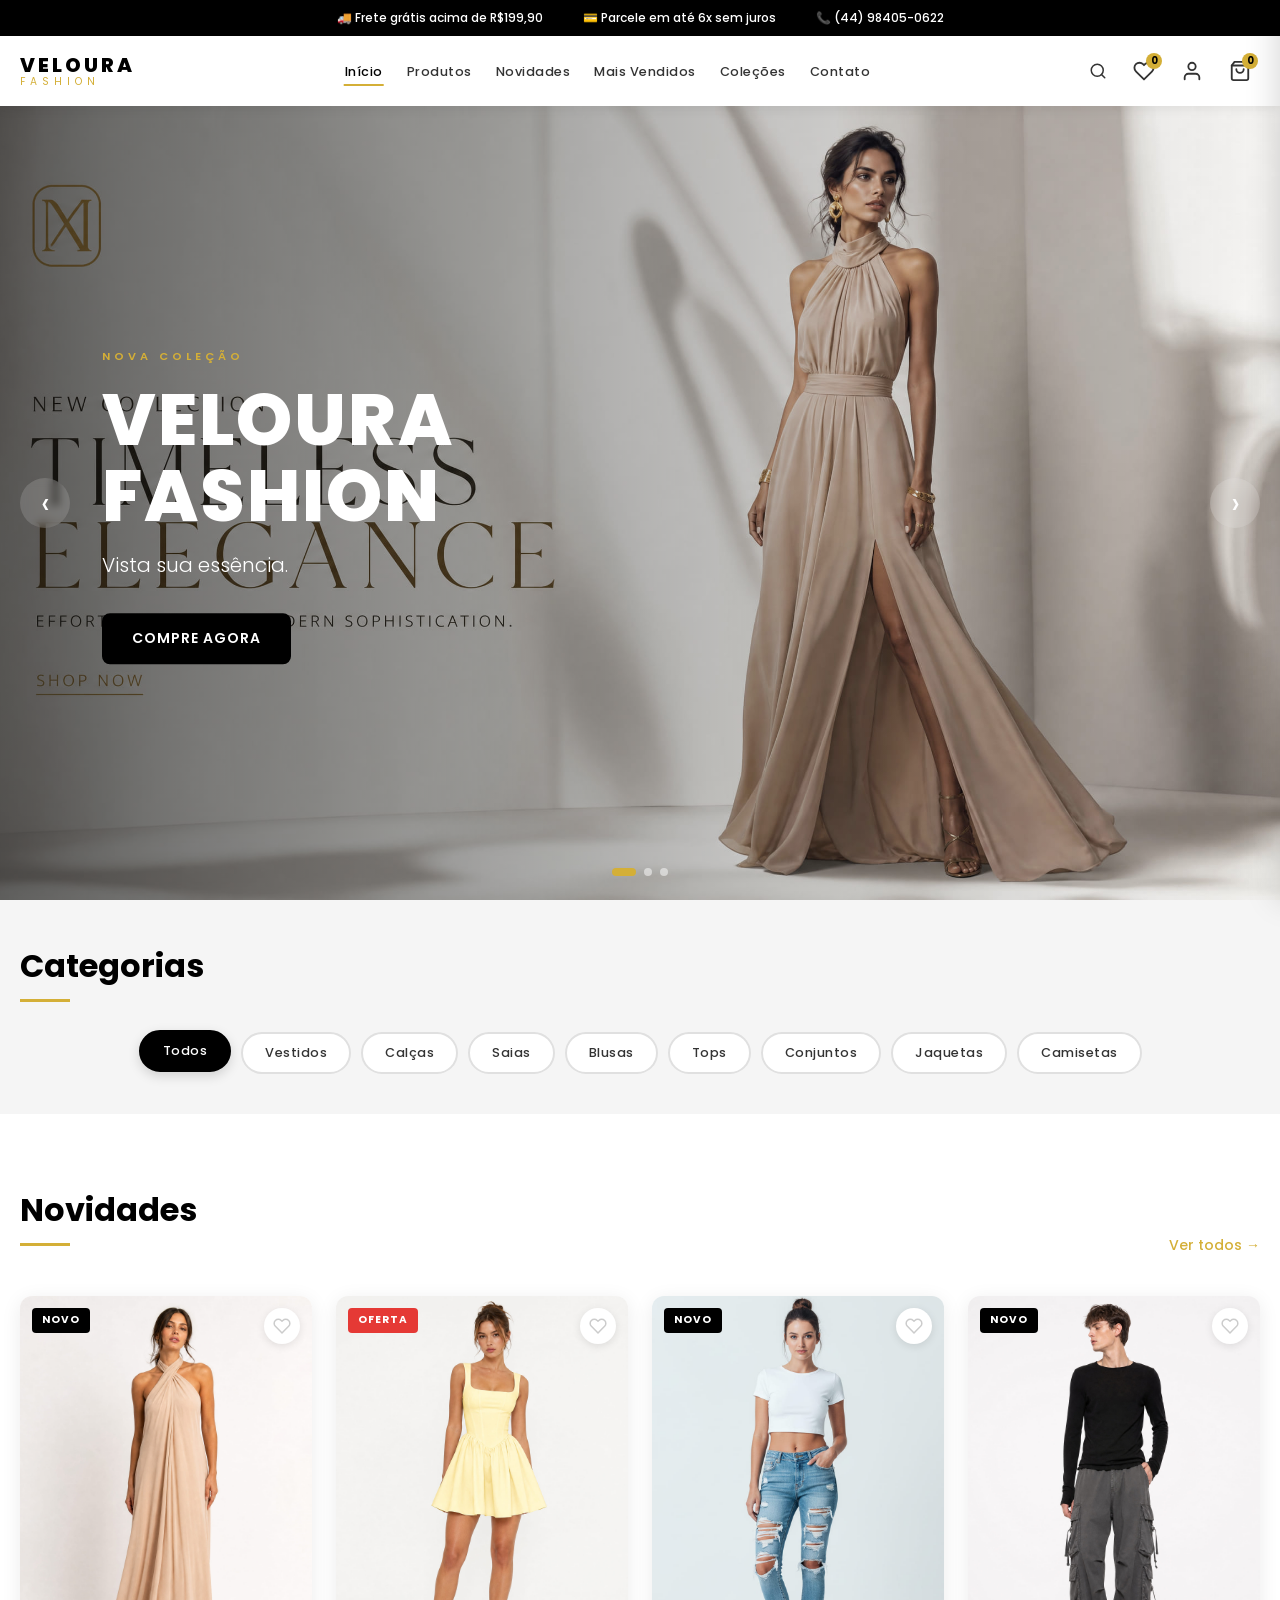
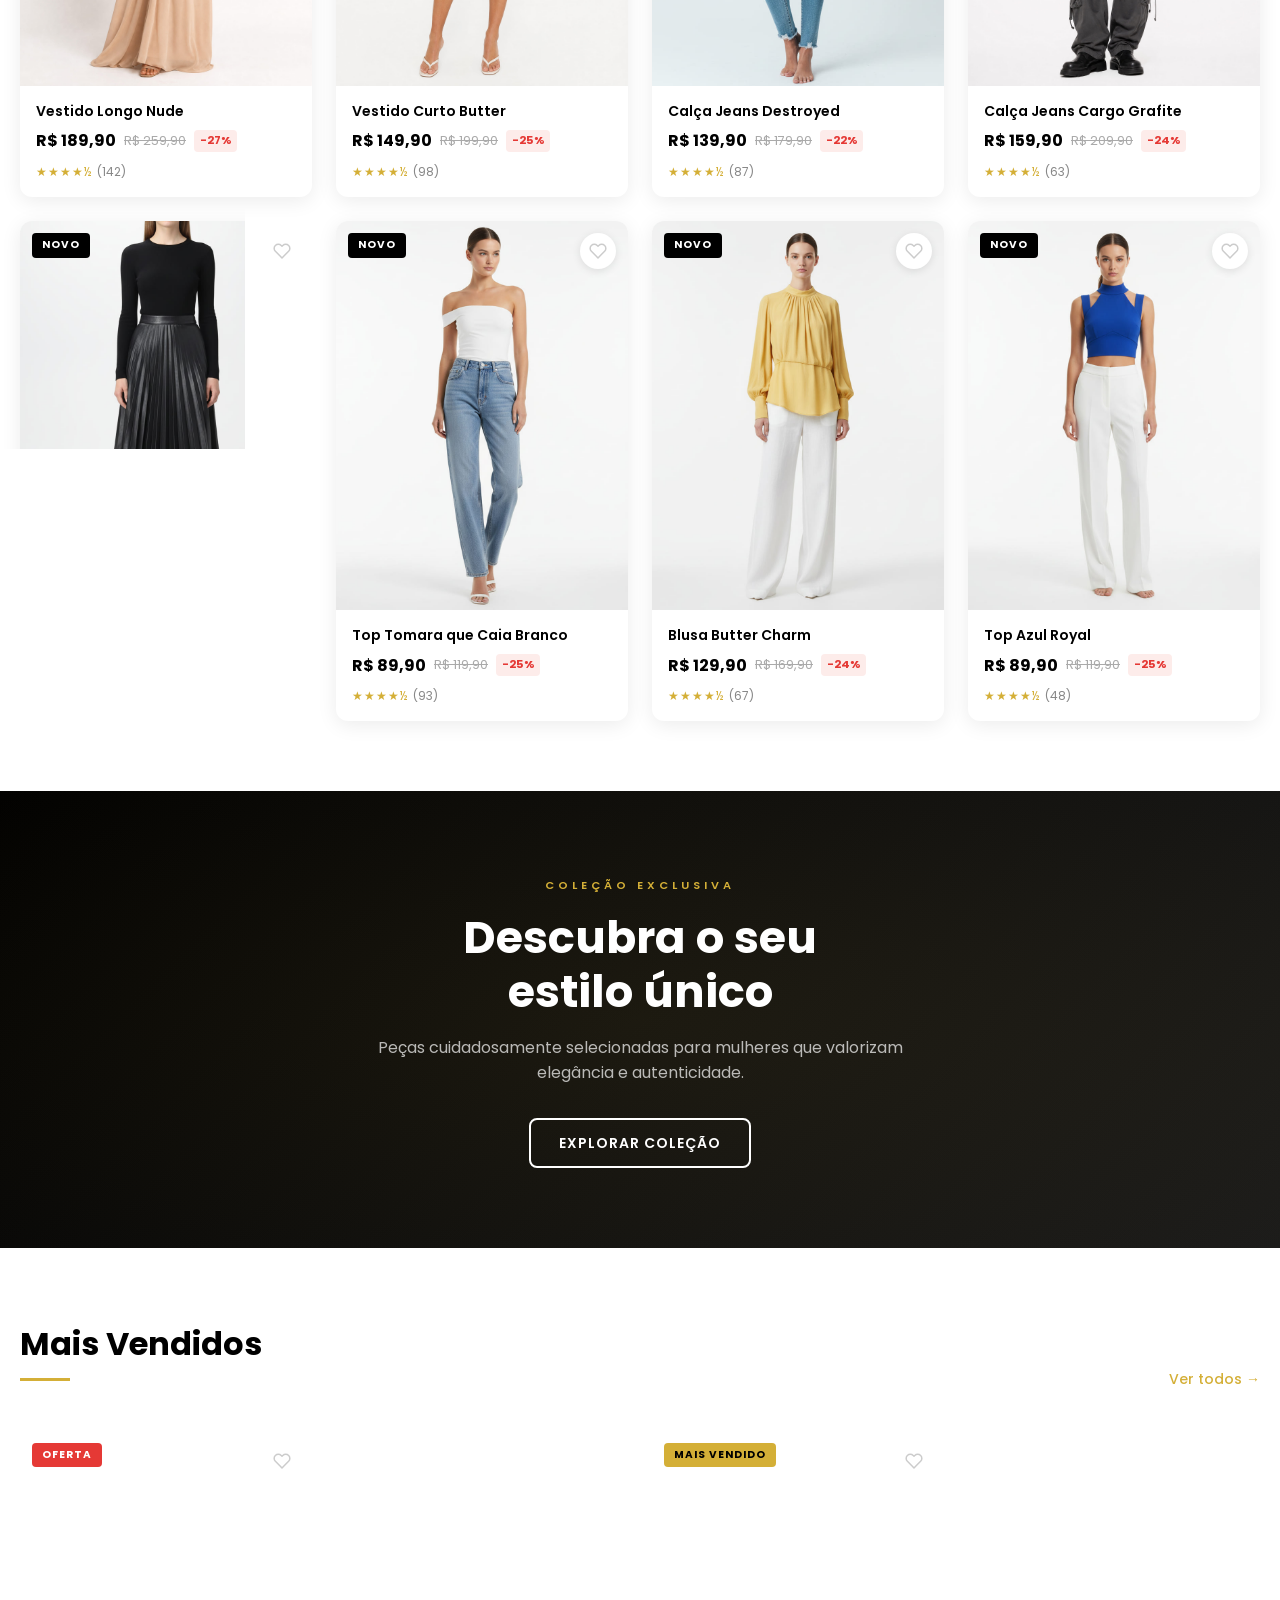
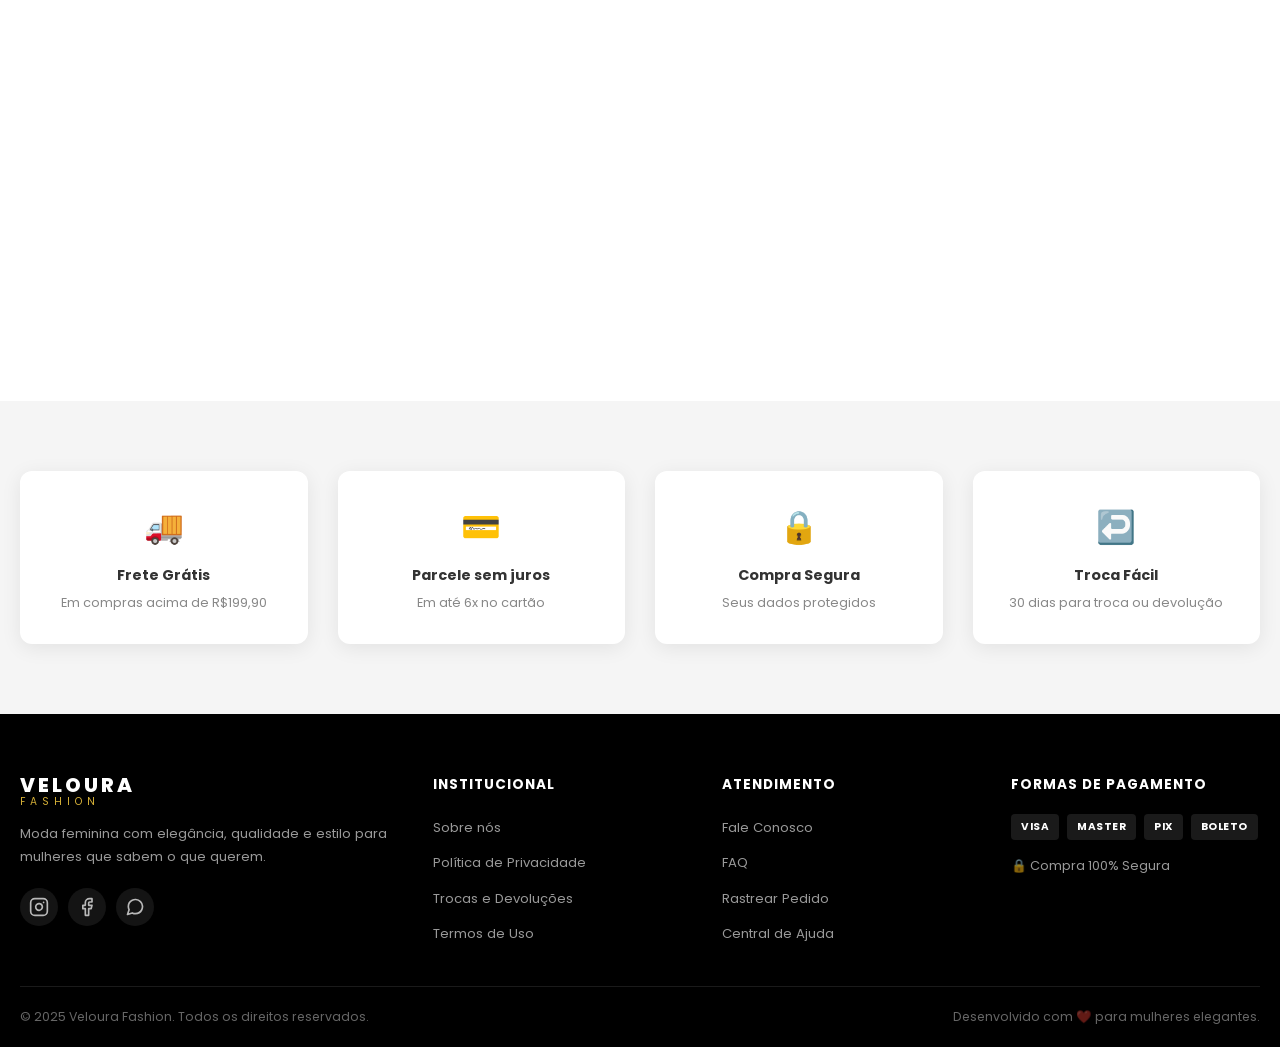
<file: index.html>
<!DOCTYPE html>
<html lang="pt-BR">
<head>
  <meta charset="UTF-8" />
  <meta name="viewport" content="width=device-width, initial-scale=1.0" />
  <title>Veloura Fashion – Vista sua essência</title>
  <link rel="preconnect" href="https://fonts.googleapis.com" />
  <link rel="preconnect" href="https://fonts.gstatic.com" crossorigin />
  <link href="https://fonts.googleapis.com/css2?family=Poppins:wght@300;400;500;600;700;800&display=swap" rel="stylesheet" />
  <link rel="stylesheet" href="style.css" />
</head>
<body>

  <!-- ===== BARRA SUPERIOR ===== -->
  <div class="topbar">
    <span>🚚 Frete grátis acima de R$199,90</span>
    <span>💳 Parcele em até 6x sem juros</span>
    <span>📞 (44) 98405-0622</span>
  </div>

  <!-- ===== HEADER ===== -->
  <header class="header" id="header">
    <div class="header-inner container">
      <!-- Logo -->
      <a href="index.html" class="logo">
        <span class="logo-veloura">VELOURA</span>
        <span class="logo-fashion">FASHION</span>
      </a>

      <!-- Navegação -->
      <nav class="nav" id="nav">
        <ul class="nav-list">
          <li><a href="index.html" class="nav-link active">Início</a></li>
          <li><a href="produtos.html" class="nav-link">Produtos</a></li>
          <li><a href="index.html#novidades" class="nav-link">Novidades</a></li>
          <li><a href="index.html#mais-vendidos" class="nav-link">Mais Vendidos</a></li>
          <li><a href="index.html#colecoes" class="nav-link">Coleções</a></li>
          <li><a href="contato.html" class="nav-link">Contato</a></li>
        </ul>
      </nav>

      <!-- Ações do header -->
      <div class="header-actions">
        <!-- Barra de pesquisa -->
        <div class="search-wrapper">
          <input type="text" id="searchInput" class="search-input" placeholder="Pesquisar produtos..." />
          <button class="search-btn" id="searchBtn" aria-label="Pesquisar">
            <svg xmlns="http://www.w3.org/2000/svg" width="18" height="18" viewBox="0 0 24 24" fill="none" stroke="currentColor" stroke-width="2" stroke-linecap="round" stroke-linejoin="round"><circle cx="11" cy="11" r="8"/><line x1="21" y1="21" x2="16.65" y2="16.65"/></svg>
          </button>
          <div class="search-results" id="searchResults"></div>
        </div>

        <!-- Favoritos -->
        <a href="produtos.html" class="icon-btn" id="favBtn" aria-label="Favoritos">
          <svg xmlns="http://www.w3.org/2000/svg" width="22" height="22" viewBox="0 0 24 24" fill="none" stroke="currentColor" stroke-width="2" stroke-linecap="round" stroke-linejoin="round"><path d="M20.84 4.61a5.5 5.5 0 0 0-7.78 0L12 5.67l-1.06-1.06a5.5 5.5 0 0 0-7.78 7.78l1.06 1.06L12 21.23l7.78-7.78 1.06-1.06a5.5 5.5 0 0 0 0-7.78z"/></svg>
          <span class="badge" id="favCount">0</span>
        </a>

        <!-- Usuário -->
        <button class="icon-btn" aria-label="Usuário">
          <svg xmlns="http://www.w3.org/2000/svg" width="22" height="22" viewBox="0 0 24 24" fill="none" stroke="currentColor" stroke-width="2" stroke-linecap="round" stroke-linejoin="round"><path d="M20 21v-2a4 4 0 0 0-4-4H8a4 4 0 0 0-4 4v2"/><circle cx="12" cy="7" r="4"/></svg>
        </button>

        <!-- Carrinho -->
        <button class="icon-btn cart-btn" id="cartToggle" aria-label="Carrinho">
          <svg xmlns="http://www.w3.org/2000/svg" width="22" height="22" viewBox="0 0 24 24" fill="none" stroke="currentColor" stroke-width="2" stroke-linecap="round" stroke-linejoin="round"><path d="M6 2L3 6v14a2 2 0 0 0 2 2h14a2 2 0 0 0 2-2V6l-3-4z"/><line x1="3" y1="6" x2="21" y2="6"/><path d="M16 10a4 4 0 0 1-8 0"/></svg>
          <span class="badge" id="cartCount">0</span>
        </button>

        <!-- Hambúrguer mobile -->
        <button class="hamburger" id="hamburger" aria-label="Menu">
          <span></span><span></span><span></span>
        </button>
      </div>
    </div>
  </header>

  <!-- ===== CARRINHO LATERAL ===== -->
  <aside class="cart-sidebar" id="cartSidebar">
    <div class="cart-header">
      <h3>Meu Carrinho</h3>
      <button class="cart-close" id="cartClose" aria-label="Fechar carrinho">&times;</button>
    </div>
    <div class="cart-items" id="cartItems">
      <p class="cart-empty">Seu carrinho está vazio.</p>
    </div>
    <div class="cart-footer" id="cartFooter">
      <div class="cart-shipping" id="cartShipping"></div>
      <div class="cart-subtotal">
        <span>Subtotal:</span>
        <strong id="cartSubtotal">R$ 0,00</strong>
      </div>
      <button class="btn btn-primary btn-full">Finalizar Compra</button>
    </div>
  </aside>
  <div class="cart-overlay" id="cartOverlay"></div>

  <!-- ===== BANNER / HERO SLIDER ===== -->
  <section class="hero" id="hero">
    <div class="slider" id="slider">
      <!-- Slide 1 -->
      <div class="slide active" style="background-image: url('banner1.jpg')">
        <div class="slide-overlay"></div>
        <div class="slide-content">
          <span class="slide-tag reveal">NOVA COLEÇÃO</span>
          <h1 class="slide-title reveal">VELOURA<br>FASHION</h1>
          <p class="slide-subtitle reveal">Vista sua essência.</p>
          <a href="produtos.html" class="btn btn-primary reveal">COMPRE AGORA</a>
        </div>
      </div>
      <!-- Slide 2 -->
      <div class="slide" style="background-image: url('banner2.jpg')">
        <div class="slide-overlay"></div>
        <div class="slide-content">
          <span class="slide-tag">TENDÊNCIAS 2025</span>
          <h1 class="slide-title">ESTILO<br>ÚNICO</h1>
          <p class="slide-subtitle">Peças que contam sua história.</p>
          <a href="produtos.html" class="btn btn-primary">VER COLEÇÃO</a>
        </div>
      </div>
      <!-- Slide 3 -->
      <div class="slide" style="background-image: url('banner3.jpg')">
        <div class="slide-overlay"></div>
        <div class="slide-content">
          <span class="slide-tag">EXCLUSIVO</span>
          <h1 class="slide-title">PODER &amp;<br>ELEGÂNCIA</h1>
          <p class="slide-subtitle">Para mulheres que não passam despercebidas.</p>
          <a href="produtos.html" class="btn btn-primary">EXPLORAR</a>
        </div>
      </div>
    </div>
    <!-- Controles do slider -->
    <button class="slider-prev" id="sliderPrev" aria-label="Anterior">&#8249;</button>
    <button class="slider-next" id="sliderNext" aria-label="Próximo">&#8250;</button>
    <div class="slider-dots" id="sliderDots"></div>
  </section>

  <!-- ===== CATEGORIAS ===== -->
  <section class="categories section" id="categorias">
    <div class="container">
      <h2 class="section-title">Categorias</h2>
      <div class="category-list">
        <button class="cat-btn active" data-cat="todos">Todos</button>
        <button class="cat-btn" data-cat="vestidos">Vestidos</button>
        <button class="cat-btn" data-cat="calcas">Calças</button>
        <button class="cat-btn" data-cat="saias">Saias</button>
        <button class="cat-btn" data-cat="blusas">Blusas</button>
        <button class="cat-btn" data-cat="tops">Tops</button>
        <button class="cat-btn" data-cat="conjuntos">Conjuntos</button>
        <button class="cat-btn" data-cat="jaquetas">Jaquetas</button>
        <button class="cat-btn" data-cat="camisetas">Camisetas</button>
      </div>
    </div>
  </section>

  <!-- ===== PRODUTOS EM DESTAQUE ===== -->
  <section class="products-section section" id="novidades">
    <div class="container">
      <div class="section-header">
        <h2 class="section-title">Novidades</h2>
        <a href="produtos.html" class="see-all">Ver todos →</a>
      </div>
      <div class="products-grid" id="productsGrid">
        <!-- Produtos gerados dinamicamente pelo JS -->
      </div>
    </div>
  </section>

  <!-- ===== BANNER INTERMEDIÁRIO ===== -->
  <section class="mid-banner section" id="colecoes">
    <div class="mid-banner-content">
      <span class="mid-banner-tag">Coleção Exclusiva</span>
      <h2>Descubra o seu<br><strong>estilo único</strong></h2>
      <p>Peças cuidadosamente selecionadas para mulheres que valorizam elegância e autenticidade.</p>
      <a href="produtos.html" class="btn btn-outline">EXPLORAR COLEÇÃO</a>
    </div>
  </section>

  <!-- ===== MAIS VENDIDOS ===== -->
  <section class="products-section section" id="mais-vendidos">
    <div class="container">
      <div class="section-header">
        <h2 class="section-title">Mais Vendidos</h2>
        <a href="produtos.html" class="see-all">Ver todos →</a>
      </div>
      <div class="products-grid" id="bestSellersGrid">
        <!-- Produtos mais vendidos gerados pelo JS -->
      </div>
    </div>
  </section>

  <!-- ===== BENEFÍCIOS ===== -->
  <section class="benefits section">
    <div class="container">
      <div class="benefits-grid">
        <div class="benefit-item">
          <div class="benefit-icon">🚚</div>
          <h4>Frete Grátis</h4>
          <p>Em compras acima de R$199,90</p>
        </div>
        <div class="benefit-item">
          <div class="benefit-icon">💳</div>
          <h4>Parcele sem juros</h4>
          <p>Em até 6x no cartão</p>
        </div>
        <div class="benefit-item">
          <div class="benefit-icon">🔒</div>
          <h4>Compra Segura</h4>
          <p>Seus dados protegidos</p>
        </div>
        <div class="benefit-item">
          <div class="benefit-icon">↩️</div>
          <h4>Troca Fácil</h4>
          <p>30 dias para troca ou devolução</p>
        </div>
      </div>
    </div>
  </section>

  <!-- ===== RODAPÉ ===== -->
  <footer class="footer">
    <div class="container">
      <div class="footer-grid">
        <!-- Logo e descrição -->
        <div class="footer-col footer-brand">
          <a href="index.html" class="logo footer-logo">
            <span class="logo-veloura">VELOURA</span>
            <span class="logo-fashion">FASHION</span>
          </a>
          <p>Moda feminina com elegância, qualidade e estilo para mulheres que sabem o que querem.</p>
          <div class="social-links">
            <a href="#" class="social-link" aria-label="Instagram">
              <svg xmlns="http://www.w3.org/2000/svg" width="20" height="20" viewBox="0 0 24 24" fill="none" stroke="currentColor" stroke-width="2" stroke-linecap="round" stroke-linejoin="round"><rect x="2" y="2" width="20" height="20" rx="5" ry="5"/><path d="M16 11.37A4 4 0 1 1 12.63 8 4 4 0 0 1 16 11.37z"/><line x1="17.5" y1="6.5" x2="17.51" y2="6.5"/></svg>
            </a>
            <a href="#" class="social-link" aria-label="Facebook">
              <svg xmlns="http://www.w3.org/2000/svg" width="20" height="20" viewBox="0 0 24 24" fill="none" stroke="currentColor" stroke-width="2" stroke-linecap="round" stroke-linejoin="round"><path d="M18 2h-3a5 5 0 0 0-5 5v3H7v4h3v8h4v-8h3l1-4h-4V7a1 1 0 0 1 1-1h3z"/></svg>
            </a>
            <a href="https://wa.me/5544984050622" class="social-link" aria-label="WhatsApp">
              <svg xmlns="http://www.w3.org/2000/svg" width="20" height="20" viewBox="0 0 24 24" fill="none" stroke="currentColor" stroke-width="2" stroke-linecap="round" stroke-linejoin="round"><path d="M21 11.5a8.38 8.38 0 0 1-.9 3.8 8.5 8.5 0 0 1-7.6 4.7 8.38 8.38 0 0 1-3.8-.9L3 21l1.9-5.7a8.38 8.38 0 0 1-.9-3.8 8.5 8.5 0 0 1 4.7-7.6 8.38 8.38 0 0 1 3.8-.9h.5a8.48 8.48 0 0 1 8 8v.5z"/></svg>
            </a>
          </div>
        </div>

        <!-- Institucional -->
        <div class="footer-col">
          <h4 class="footer-title">Institucional</h4>
          <ul class="footer-links">
            <li><a href="sobre.html">Sobre nós</a></li>
            <li><a href="#">Política de Privacidade</a></li>
            <li><a href="#">Trocas e Devoluções</a></li>
            <li><a href="#">Termos de Uso</a></li>
          </ul>
        </div>

        <!-- Atendimento -->
        <div class="footer-col">
          <h4 class="footer-title">Atendimento</h4>
          <ul class="footer-links">
            <li><a href="contato.html">Fale Conosco</a></li>
            <li><a href="#">FAQ</a></li>
            <li><a href="#">Rastrear Pedido</a></li>
            <li><a href="#">Central de Ajuda</a></li>
          </ul>
        </div>

        <!-- Pagamento -->
        <div class="footer-col">
          <h4 class="footer-title">Formas de Pagamento</h4>
          <div class="payment-icons">
            <span class="payment-badge">VISA</span>
            <span class="payment-badge">MASTER</span>
            <span class="payment-badge">PIX</span>
            <span class="payment-badge">BOLETO</span>
          </div>
          <div class="security-badge">
            <span>🔒 Compra 100% Segura</span>
          </div>
        </div>
      </div>

      <div class="footer-bottom">
        <p>&copy; 2025 Veloura Fashion. Todos os direitos reservados.</p>
        <p>Desenvolvido com ❤️ para mulheres elegantes.</p>
      </div>
    </div>
  </footer>

  <script src="script.js"></script>
</body>
</html>
</file>
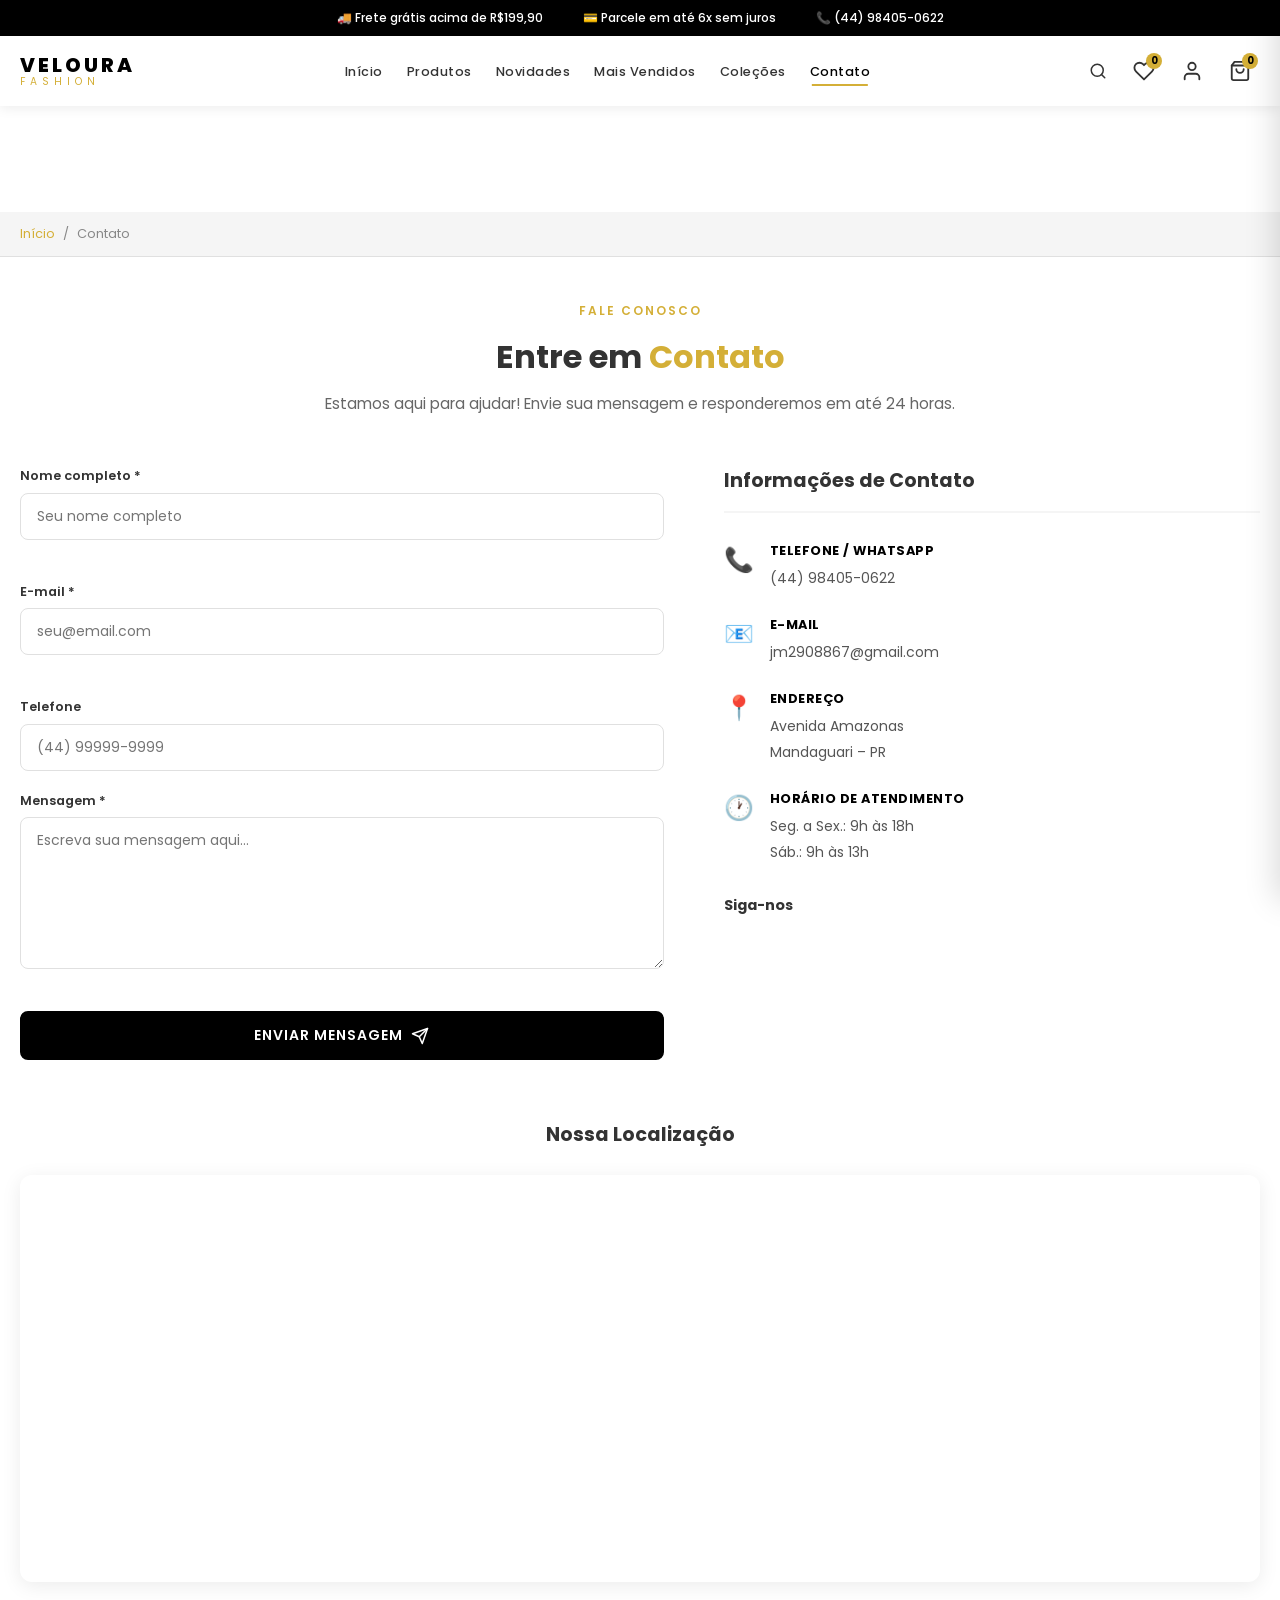
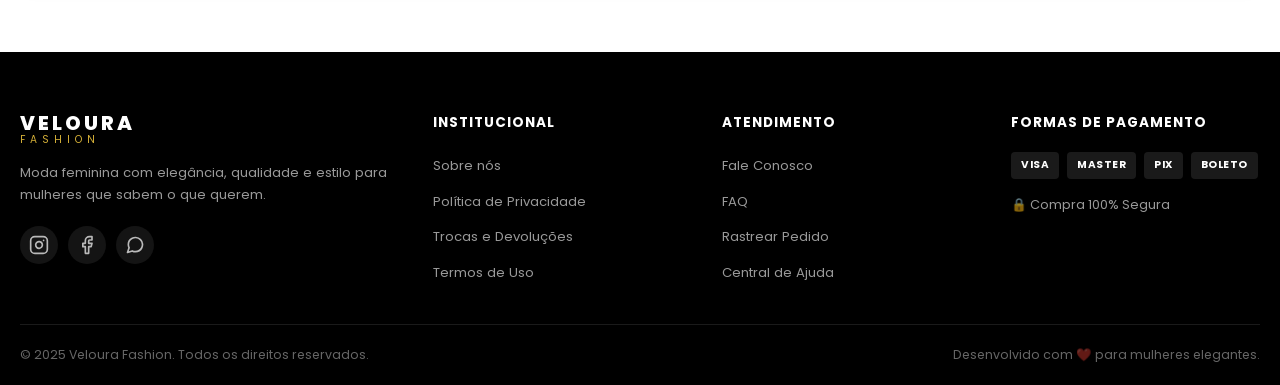
<file: contato.html>
<!DOCTYPE html>
<html lang="pt-BR">
<head>
  <meta charset="UTF-8" />
  <meta name="viewport" content="width=device-width, initial-scale=1.0" />
  <title>Contato – Veloura Fashion</title>
  <link rel="preconnect" href="https://fonts.googleapis.com" />
  <link rel="preconnect" href="https://fonts.gstatic.com" crossorigin />
  <link href="https://fonts.googleapis.com/css2?family=Poppins:wght@300;400;500;600;700;800&display=swap" rel="stylesheet" />
  <link rel="stylesheet" href="style.css" />
</head>
<body>

  <!-- ===== BARRA SUPERIOR ===== -->
  <div class="topbar">
    <span>🚚 Frete grátis acima de R$199,90</span>
    <span>💳 Parcele em até 6x sem juros</span>
    <span>📞 (44) 98405-0622</span>
  </div>

  <!-- ===== HEADER ===== -->
  <header class="header" id="header">
    <div class="header-inner container">
      <a href="index.html" class="logo">
        <span class="logo-veloura">VELOURA</span>
        <span class="logo-fashion">FASHION</span>
      </a>
      <nav class="nav" id="nav">
        <ul class="nav-list">
          <li><a href="index.html" class="nav-link">Início</a></li>
          <li><a href="produtos.html" class="nav-link">Produtos</a></li>
          <li><a href="index.html#novidades" class="nav-link">Novidades</a></li>
          <li><a href="index.html#mais-vendidos" class="nav-link">Mais Vendidos</a></li>
          <li><a href="index.html#colecoes" class="nav-link">Coleções</a></li>
          <li><a href="contato.html" class="nav-link active">Contato</a></li>
        </ul>
      </nav>
      <div class="header-actions">
        <div class="search-wrapper">
          <input type="text" id="searchInput" class="search-input" placeholder="Pesquisar produtos..." />
          <button class="search-btn" id="searchBtn" aria-label="Pesquisar">
            <svg xmlns="http://www.w3.org/2000/svg" width="18" height="18" viewBox="0 0 24 24" fill="none" stroke="currentColor" stroke-width="2" stroke-linecap="round" stroke-linejoin="round"><circle cx="11" cy="11" r="8"/><line x1="21" y1="21" x2="16.65" y2="16.65"/></svg>
          </button>
          <div class="search-results" id="searchResults"></div>
        </div>
        <a href="produtos.html" class="icon-btn" id="favBtn" aria-label="Favoritos">
          <svg xmlns="http://www.w3.org/2000/svg" width="22" height="22" viewBox="0 0 24 24" fill="none" stroke="currentColor" stroke-width="2" stroke-linecap="round" stroke-linejoin="round"><path d="M20.84 4.61a5.5 5.5 0 0 0-7.78 0L12 5.67l-1.06-1.06a5.5 5.5 0 0 0-7.78 7.78l1.06 1.06L12 21.23l7.78-7.78 1.06-1.06a5.5 5.5 0 0 0 0-7.78z"/></svg>
          <span class="badge" id="favCount">0</span>
        </a>
        <button class="icon-btn" aria-label="Usuário">
          <svg xmlns="http://www.w3.org/2000/svg" width="22" height="22" viewBox="0 0 24 24" fill="none" stroke="currentColor" stroke-width="2" stroke-linecap="round" stroke-linejoin="round"><path d="M20 21v-2a4 4 0 0 0-4-4H8a4 4 0 0 0-4 4v2"/><circle cx="12" cy="7" r="4"/></svg>
        </button>
        <button class="icon-btn cart-btn" id="cartToggle" aria-label="Carrinho">
          <svg xmlns="http://www.w3.org/2000/svg" width="22" height="22" viewBox="0 0 24 24" fill="none" stroke="currentColor" stroke-width="2" stroke-linecap="round" stroke-linejoin="round"><path d="M6 2L3 6v14a2 2 0 0 0 2 2h14a2 2 0 0 0 2-2V6l-3-4z"/><line x1="3" y1="6" x2="21" y2="6"/><path d="M16 10a4 4 0 0 1-8 0"/></svg>
          <span class="badge" id="cartCount">0</span>
        </button>
        <button class="hamburger" id="hamburger" aria-label="Menu">
          <span></span><span></span><span></span>
        </button>
      </div>
    </div>
  </header>

  <!-- ===== CARRINHO LATERAL ===== -->
  <aside class="cart-sidebar" id="cartSidebar">
    <div class="cart-header">
      <h3>Meu Carrinho</h3>
      <button class="cart-close" id="cartClose" aria-label="Fechar carrinho">&times;</button>
    </div>
    <div class="cart-items" id="cartItems">
      <p class="cart-empty">Seu carrinho está vazio.</p>
    </div>
    <div class="cart-footer" id="cartFooter">
      <div class="cart-shipping" id="cartShipping"></div>
      <div class="cart-subtotal">
        <span>Subtotal:</span>
        <strong id="cartSubtotal">R$ 0,00</strong>
      </div>
      <button class="btn btn-primary btn-full">Finalizar Compra</button>
    </div>
  </aside>
  <div class="cart-overlay" id="cartOverlay"></div>

  <!-- ===== BREADCRUMB ===== -->
  <div class="breadcrumb-bar">
    <div class="container">
      <nav class="breadcrumb">
        <a href="index.html">Início</a>
        <span>/</span>
        <span>Contato</span>
      </nav>
    </div>
  </div>

  <!-- ===== CONTATO ===== -->
  <main class="contact-page section">
    <div class="container">
      <div class="contact-header text-center">
        <span class="section-tag">Fale Conosco</span>
        <h1 class="page-title">Entre em <span class="gold-text">Contato</span></h1>
        <p>Estamos aqui para ajudar! Envie sua mensagem e responderemos em até 24 horas.</p>
      </div>

      <div class="contact-grid">
        <!-- Formulário -->
        <div class="contact-form-wrapper">
          <form class="contact-form" id="contactForm" novalidate>
            <div class="form-group">
              <label for="contactName">Nome completo *</label>
              <input type="text" id="contactName" name="name" placeholder="Seu nome completo" required />
              <span class="form-error" id="nameError"></span>
            </div>
            <div class="form-group">
              <label for="contactEmail">E-mail *</label>
              <input type="email" id="contactEmail" name="email" placeholder="seu@email.com" required />
              <span class="form-error" id="emailError"></span>
            </div>
            <div class="form-group">
              <label for="contactPhone">Telefone</label>
              <input type="tel" id="contactPhone" name="phone" placeholder="(44) 99999-9999" />
            </div>
            <div class="form-group">
              <label for="contactMessage">Mensagem *</label>
              <textarea id="contactMessage" name="message" rows="6" placeholder="Escreva sua mensagem aqui..." required></textarea>
              <span class="form-error" id="messageError"></span>
            </div>
            <button type="submit" class="btn btn-primary btn-full">
              <span>Enviar Mensagem</span>
              <svg xmlns="http://www.w3.org/2000/svg" width="18" height="18" viewBox="0 0 24 24" fill="none" stroke="currentColor" stroke-width="2" stroke-linecap="round" stroke-linejoin="round"><line x1="22" y1="2" x2="11" y2="13"/><polygon points="22 2 15 22 11 13 2 9 22 2"/></svg>
            </button>
            <div class="form-success" id="formSuccess" style="display:none;">
              ✅ Mensagem enviada com sucesso! Entraremos em contato em breve.
            </div>
          </form>
        </div>

        <!-- Informações de contato -->
        <div class="contact-info">
          <h3>Informações de Contato</h3>

          <div class="contact-item">
            <div class="contact-icon">📞</div>
            <div>
              <strong>Telefone / WhatsApp</strong>
              <a href="https://wa.me/5544984050622">(44) 98405-0622</a>
            </div>
          </div>

          <div class="contact-item">
            <div class="contact-icon">📧</div>
            <div>
              <strong>E-mail</strong>
              <a href="mailto:jm2908867@gmail.com">jm2908867@gmail.com</a>
            </div>
          </div>

          <div class="contact-item">
            <div class="contact-icon">📍</div>
            <div>
              <strong>Endereço</strong>
              <span>Avenida Amazonas<br>Mandaguari – PR</span>
            </div>
          </div>

          <div class="contact-item">
            <div class="contact-icon">🕐</div>
            <div>
              <strong>Horário de Atendimento</strong>
              <span>Seg. a Sex.: 9h às 18h<br>Sáb.: 9h às 13h</span>
            </div>
          </div>

          <!-- Redes sociais -->
          <div class="contact-social">
            <h4>Siga-nos</h4>
            <div class="social-links">
              <a href="#" class="social-link social-link-lg" aria-label="Instagram">
                <svg xmlns="http://www.w3.org/2000/svg" width="22" height="22" viewBox="0 0 24 24" fill="none" stroke="currentColor" stroke-width="2" stroke-linecap="round" stroke-linejoin="round"><rect x="2" y="2" width="20" height="20" rx="5" ry="5"/><path d="M16 11.37A4 4 0 1 1 12.63 8 4 4 0 0 1 16 11.37z"/><line x1="17.5" y1="6.5" x2="17.51" y2="6.5"/></svg>
                Instagram
              </a>
              <a href="#" class="social-link social-link-lg" aria-label="Facebook">
                <svg xmlns="http://www.w3.org/2000/svg" width="22" height="22" viewBox="0 0 24 24" fill="none" stroke="currentColor" stroke-width="2" stroke-linecap="round" stroke-linejoin="round"><path d="M18 2h-3a5 5 0 0 0-5 5v3H7v4h3v8h4v-8h3l1-4h-4V7a1 1 0 0 1 1-1h3z"/></svg>
                Facebook
              </a>
              <a href="https://wa.me/5544984050622" class="social-link social-link-lg" aria-label="WhatsApp">
                <svg xmlns="http://www.w3.org/2000/svg" width="22" height="22" viewBox="0 0 24 24" fill="none" stroke="currentColor" stroke-width="2" stroke-linecap="round" stroke-linejoin="round"><path d="M21 11.5a8.38 8.38 0 0 1-.9 3.8 8.5 8.5 0 0 1-7.6 4.7 8.38 8.38 0 0 1-3.8-.9L3 21l1.9-5.7a8.38 8.38 0 0 1-.9-3.8 8.5 8.5 0 0 1 4.7-7.6 8.38 8.38 0 0 1 3.8-.9h.5a8.48 8.48 0 0 1 8 8v.5z"/></svg>
                WhatsApp
              </a>
            </div>
          </div>
        </div>
      </div>

      <!-- Google Maps -->
      <div class="map-wrapper">
        <h3 class="text-center">Nossa Localização</h3>
        <div class="map-container">
          <iframe
            src="https://www.google.com/maps/embed?pb=!1m18!1m12!1m3!1d14706.27!2d-51.6713!3d-23.5442!2m3!1f0!2f0!3f0!3m2!1i1024!2i768!4f13.1!3m3!1m2!1s0x94ecd7a2b4b1f6e5%3A0x1234567890abcdef!2sAvenida%20Amazonas%2C%20Mandaguari%20-%20PR!5e0!3m2!1spt-BR!2sbr!4v1700000000000!5m2!1spt-BR!2sbr"
            width="100%"
            height="400"
            style="border:0;"
            allowfullscreen=""
            loading="lazy"
            referrerpolicy="no-referrer-when-downgrade"
            title="Localização Veloura Fashion – Mandaguari PR">
          </iframe>
        </div>
      </div>
    </div>
  </main>

  <!-- ===== RODAPÉ ===== -->
  <footer class="footer">
    <div class="container">
      <div class="footer-grid">
        <div class="footer-col footer-brand">
          <a href="index.html" class="logo footer-logo">
            <span class="logo-veloura">VELOURA</span>
            <span class="logo-fashion">FASHION</span>
          </a>
          <p>Moda feminina com elegância, qualidade e estilo para mulheres que sabem o que querem.</p>
          <div class="social-links">
            <a href="#" class="social-link" aria-label="Instagram">
              <svg xmlns="http://www.w3.org/2000/svg" width="20" height="20" viewBox="0 0 24 24" fill="none" stroke="currentColor" stroke-width="2" stroke-linecap="round" stroke-linejoin="round"><rect x="2" y="2" width="20" height="20" rx="5" ry="5"/><path d="M16 11.37A4 4 0 1 1 12.63 8 4 4 0 0 1 16 11.37z"/><line x1="17.5" y1="6.5" x2="17.51" y2="6.5"/></svg>
            </a>
            <a href="#" class="social-link" aria-label="Facebook">
              <svg xmlns="http://www.w3.org/2000/svg" width="20" height="20" viewBox="0 0 24 24" fill="none" stroke="currentColor" stroke-width="2" stroke-linecap="round" stroke-linejoin="round"><path d="M18 2h-3a5 5 0 0 0-5 5v3H7v4h3v8h4v-8h3l1-4h-4V7a1 1 0 0 1 1-1h3z"/></svg>
            </a>
            <a href="https://wa.me/5544984050622" class="social-link" aria-label="WhatsApp">
              <svg xmlns="http://www.w3.org/2000/svg" width="20" height="20" viewBox="0 0 24 24" fill="none" stroke="currentColor" stroke-width="2" stroke-linecap="round" stroke-linejoin="round"><path d="M21 11.5a8.38 8.38 0 0 1-.9 3.8 8.5 8.5 0 0 1-7.6 4.7 8.38 8.38 0 0 1-3.8-.9L3 21l1.9-5.7a8.38 8.38 0 0 1-.9-3.8 8.5 8.5 0 0 1 4.7-7.6 8.38 8.38 0 0 1 3.8-.9h.5a8.48 8.48 0 0 1 8 8v.5z"/></svg>
            </a>
          </div>
        </div>
        <div class="footer-col">
          <h4 class="footer-title">Institucional</h4>
          <ul class="footer-links">
            <li><a href="sobre.html">Sobre nós</a></li>
            <li><a href="#">Política de Privacidade</a></li>
            <li><a href="#">Trocas e Devoluções</a></li>
            <li><a href="#">Termos de Uso</a></li>
          </ul>
        </div>
        <div class="footer-col">
          <h4 class="footer-title">Atendimento</h4>
          <ul class="footer-links">
            <li><a href="contato.html">Fale Conosco</a></li>
            <li><a href="#">FAQ</a></li>
            <li><a href="#">Rastrear Pedido</a></li>
            <li><a href="#">Central de Ajuda</a></li>
          </ul>
        </div>
        <div class="footer-col">
          <h4 class="footer-title">Formas de Pagamento</h4>
          <div class="payment-icons">
            <span class="payment-badge">VISA</span>
            <span class="payment-badge">MASTER</span>
            <span class="payment-badge">PIX</span>
            <span class="payment-badge">BOLETO</span>
          </div>
          <div class="security-badge">
            <span>🔒 Compra 100% Segura</span>
          </div>
        </div>
      </div>
      <div class="footer-bottom">
        <p>&copy; 2025 Veloura Fashion. Todos os direitos reservados.</p>
        <p>Desenvolvido com ❤️ para mulheres elegantes.</p>
      </div>
    </div>
  </footer>

  <script src="script.js"></script>
</body>
</html>
</file>
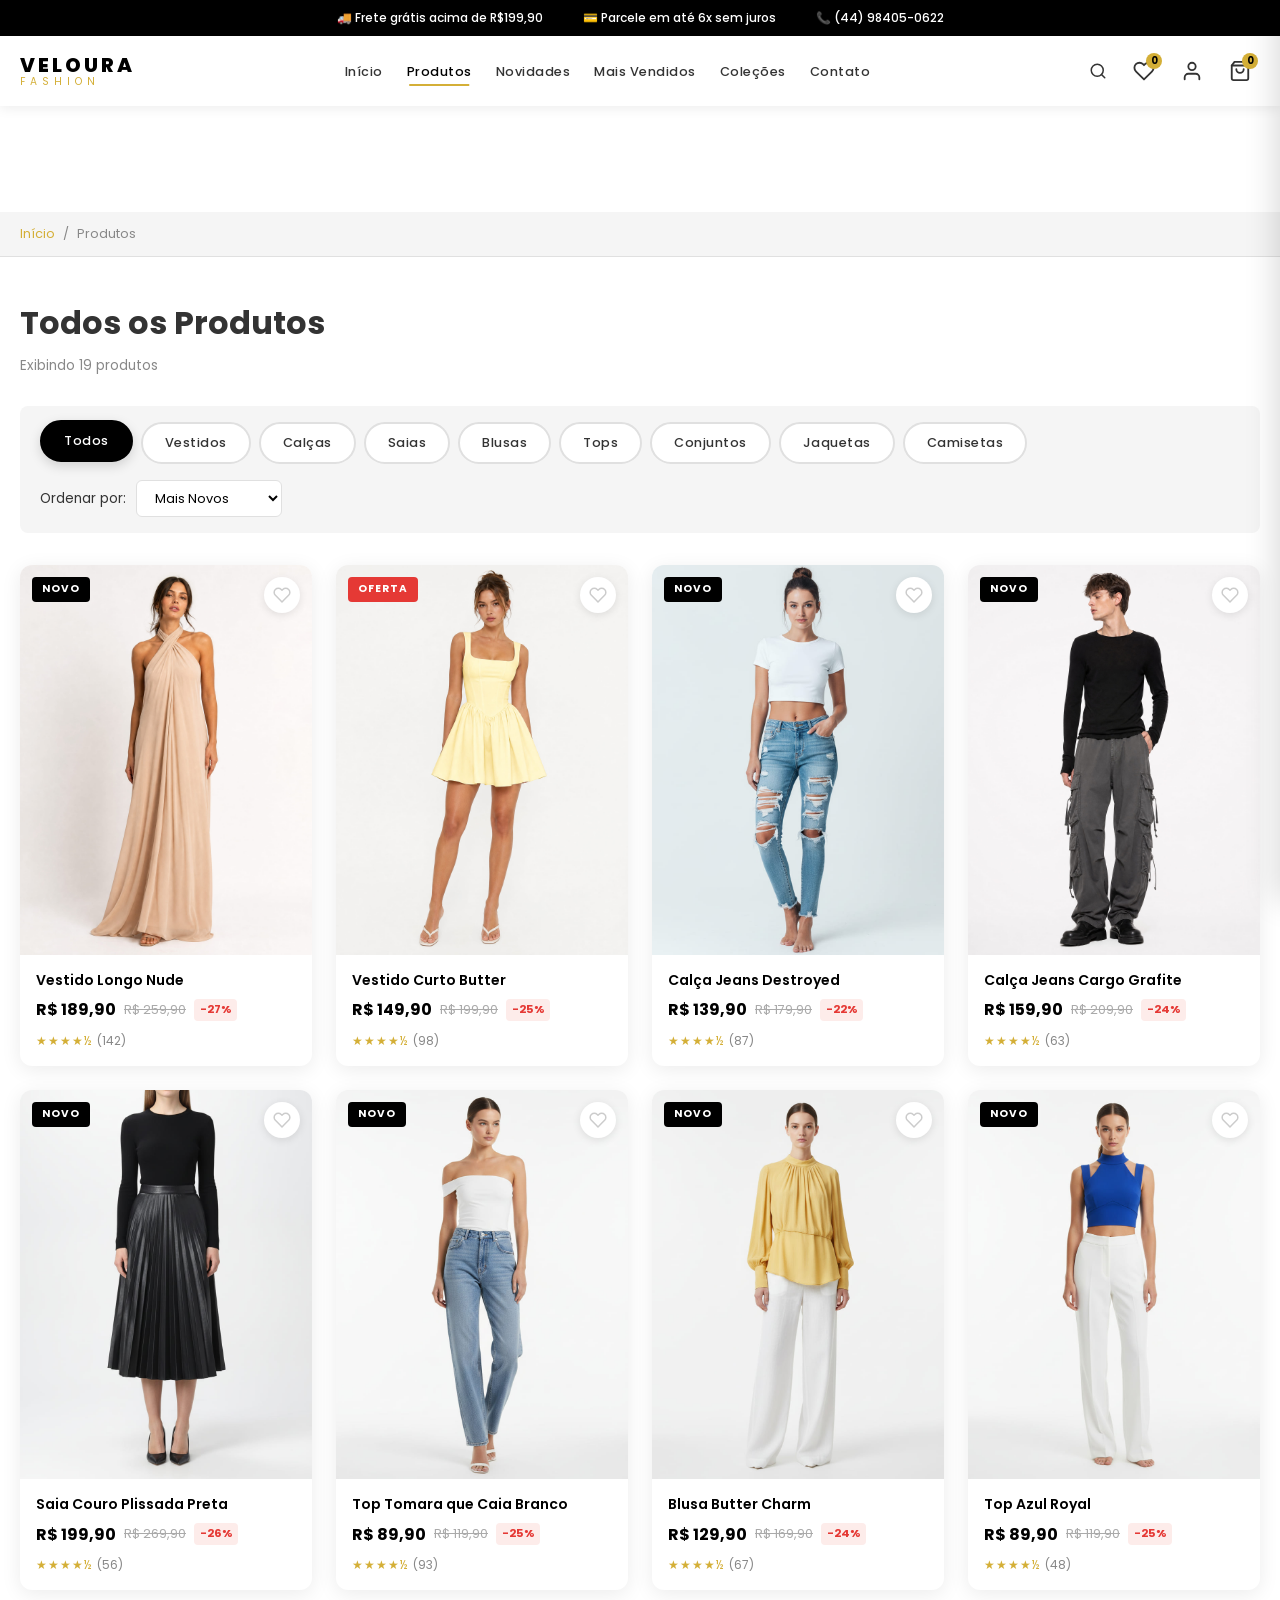
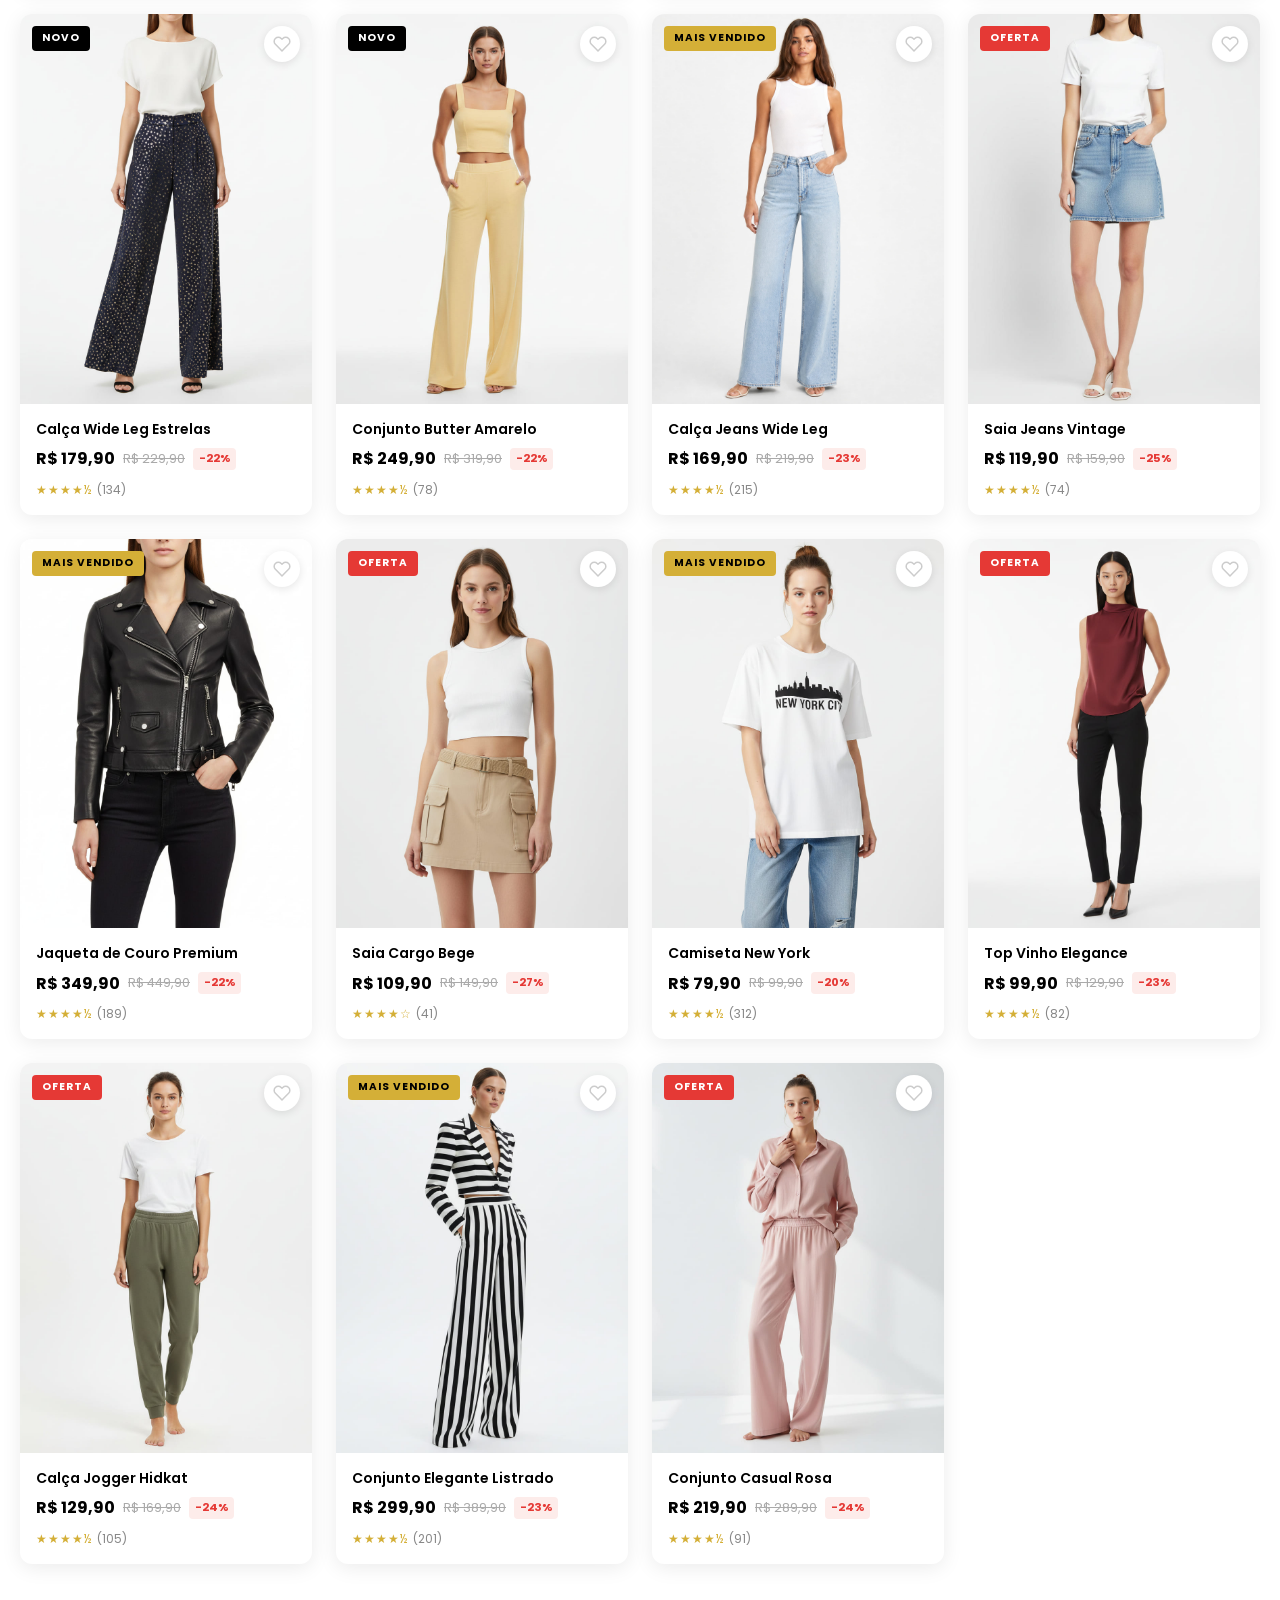
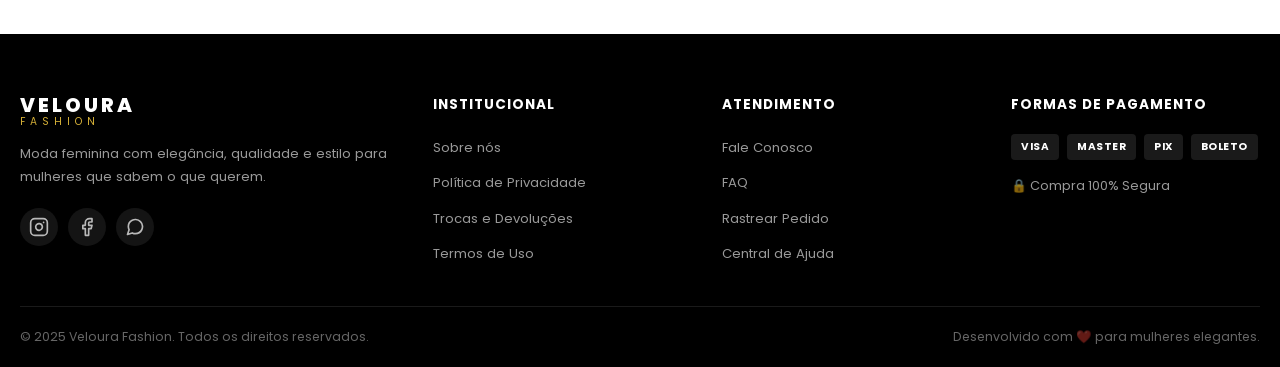
<file: produtos.html>
<!DOCTYPE html>
<html lang="pt-BR">
<head>
  <meta charset="UTF-8" />
  <meta name="viewport" content="width=device-width, initial-scale=1.0" />
  <title>Produtos – Veloura Fashion</title>
  <link rel="preconnect" href="https://fonts.googleapis.com" />
  <link rel="preconnect" href="https://fonts.gstatic.com" crossorigin />
  <link href="https://fonts.googleapis.com/css2?family=Poppins:wght@300;400;500;600;700;800&display=swap" rel="stylesheet" />
  <link rel="stylesheet" href="style.css" />
</head>
<body>

  <!-- ===== BARRA SUPERIOR ===== -->
  <div class="topbar">
    <span>🚚 Frete grátis acima de R$199,90</span>
    <span>💳 Parcele em até 6x sem juros</span>
    <span>📞 (44) 98405-0622</span>
  </div>

  <!-- ===== HEADER ===== -->
  <header class="header" id="header">
    <div class="header-inner container">
      <a href="index.html" class="logo">
        <span class="logo-veloura">VELOURA</span>
        <span class="logo-fashion">FASHION</span>
      </a>
      <nav class="nav" id="nav">
        <ul class="nav-list">
          <li><a href="index.html" class="nav-link">Início</a></li>
          <li><a href="produtos.html" class="nav-link active">Produtos</a></li>
          <li><a href="index.html#novidades" class="nav-link">Novidades</a></li>
          <li><a href="index.html#mais-vendidos" class="nav-link">Mais Vendidos</a></li>
          <li><a href="index.html#colecoes" class="nav-link">Coleções</a></li>
          <li><a href="contato.html" class="nav-link">Contato</a></li>
        </ul>
      </nav>
      <div class="header-actions">
        <div class="search-wrapper">
          <input type="text" id="searchInput" class="search-input" placeholder="Pesquisar produtos..." />
          <button class="search-btn" id="searchBtn" aria-label="Pesquisar">
            <svg xmlns="http://www.w3.org/2000/svg" width="18" height="18" viewBox="0 0 24 24" fill="none" stroke="currentColor" stroke-width="2" stroke-linecap="round" stroke-linejoin="round"><circle cx="11" cy="11" r="8"/><line x1="21" y1="21" x2="16.65" y2="16.65"/></svg>
          </button>
          <div class="search-results" id="searchResults"></div>
        </div>
        <a href="produtos.html" class="icon-btn" id="favBtn" aria-label="Favoritos">
          <svg xmlns="http://www.w3.org/2000/svg" width="22" height="22" viewBox="0 0 24 24" fill="none" stroke="currentColor" stroke-width="2" stroke-linecap="round" stroke-linejoin="round"><path d="M20.84 4.61a5.5 5.5 0 0 0-7.78 0L12 5.67l-1.06-1.06a5.5 5.5 0 0 0-7.78 7.78l1.06 1.06L12 21.23l7.78-7.78 1.06-1.06a5.5 5.5 0 0 0 0-7.78z"/></svg>
          <span class="badge" id="favCount">0</span>
        </a>
        <button class="icon-btn" aria-label="Usuário">
          <svg xmlns="http://www.w3.org/2000/svg" width="22" height="22" viewBox="0 0 24 24" fill="none" stroke="currentColor" stroke-width="2" stroke-linecap="round" stroke-linejoin="round"><path d="M20 21v-2a4 4 0 0 0-4-4H8a4 4 0 0 0-4 4v2"/><circle cx="12" cy="7" r="4"/></svg>
        </button>
        <button class="icon-btn cart-btn" id="cartToggle" aria-label="Carrinho">
          <svg xmlns="http://www.w3.org/2000/svg" width="22" height="22" viewBox="0 0 24 24" fill="none" stroke="currentColor" stroke-width="2" stroke-linecap="round" stroke-linejoin="round"><path d="M6 2L3 6v14a2 2 0 0 0 2 2h14a2 2 0 0 0 2-2V6l-3-4z"/><line x1="3" y1="6" x2="21" y2="6"/><path d="M16 10a4 4 0 0 1-8 0"/></svg>
          <span class="badge" id="cartCount">0</span>
        </button>
        <button class="hamburger" id="hamburger" aria-label="Menu">
          <span></span><span></span><span></span>
        </button>
      </div>
    </div>
  </header>

  <!-- ===== CARRINHO LATERAL ===== -->
  <aside class="cart-sidebar" id="cartSidebar">
    <div class="cart-header">
      <h3>Meu Carrinho</h3>
      <button class="cart-close" id="cartClose" aria-label="Fechar carrinho">&times;</button>
    </div>
    <div class="cart-items" id="cartItems">
      <p class="cart-empty">Seu carrinho está vazio.</p>
    </div>
    <div class="cart-footer" id="cartFooter">
      <div class="cart-shipping" id="cartShipping"></div>
      <div class="cart-subtotal">
        <span>Subtotal:</span>
        <strong id="cartSubtotal">R$ 0,00</strong>
      </div>
      <button class="btn btn-primary btn-full">Finalizar Compra</button>
    </div>
  </aside>
  <div class="cart-overlay" id="cartOverlay"></div>

  <!-- ===== BREADCRUMB ===== -->
  <div class="breadcrumb-bar">
    <div class="container">
      <nav class="breadcrumb">
        <a href="index.html">Início</a>
        <span>/</span>
        <span>Produtos</span>
      </nav>
    </div>
  </div>

  <!-- ===== PÁGINA DE PRODUTOS ===== -->
  <main class="products-page section">
    <div class="container">
      <div class="products-page-header">
        <h1 class="page-title">Todos os Produtos</h1>
        <p class="page-subtitle" id="resultsCount">Exibindo todos os produtos</p>
      </div>

      <!-- Filtros e ordenação -->
      <div class="filters-bar">
        <!-- Categorias -->
        <div class="filter-categories">
          <button class="cat-btn active" data-cat="todos">Todos</button>
          <button class="cat-btn" data-cat="vestidos">Vestidos</button>
          <button class="cat-btn" data-cat="calcas">Calças</button>
          <button class="cat-btn" data-cat="saias">Saias</button>
          <button class="cat-btn" data-cat="blusas">Blusas</button>
          <button class="cat-btn" data-cat="tops">Tops</button>
          <button class="cat-btn" data-cat="conjuntos">Conjuntos</button>
          <button class="cat-btn" data-cat="jaquetas">Jaquetas</button>
          <button class="cat-btn" data-cat="camisetas">Camisetas</button>
        </div>

        <!-- Ordenação -->
        <div class="sort-wrapper">
          <label for="sortSelect">Ordenar por:</label>
          <select id="sortSelect" class="sort-select">
            <option value="novos">Mais Novos</option>
            <option value="menor">Menor Preço</option>
            <option value="maior">Maior Preço</option>
            <option value="vendidos">Mais Vendidos</option>
          </select>
        </div>
      </div>

      <!-- Grid de produtos -->
      <div class="products-grid" id="productsGrid">
        <!-- Produtos gerados pelo JS -->
      </div>

      <!-- Sem resultados -->
      <div class="no-results" id="noResults" style="display:none;">
        <p>Nenhum produto encontrado para sua busca.</p>
        <button class="btn btn-outline" onclick="clearSearch()">Limpar filtros</button>
      </div>
    </div>
  </main>

  <!-- ===== RODAPÉ ===== -->
  <footer class="footer">
    <div class="container">
      <div class="footer-grid">
        <div class="footer-col footer-brand">
          <a href="index.html" class="logo footer-logo">
            <span class="logo-veloura">VELOURA</span>
            <span class="logo-fashion">FASHION</span>
          </a>
          <p>Moda feminina com elegância, qualidade e estilo para mulheres que sabem o que querem.</p>
          <div class="social-links">
            <a href="#" class="social-link" aria-label="Instagram">
              <svg xmlns="http://www.w3.org/2000/svg" width="20" height="20" viewBox="0 0 24 24" fill="none" stroke="currentColor" stroke-width="2" stroke-linecap="round" stroke-linejoin="round"><rect x="2" y="2" width="20" height="20" rx="5" ry="5"/><path d="M16 11.37A4 4 0 1 1 12.63 8 4 4 0 0 1 16 11.37z"/><line x1="17.5" y1="6.5" x2="17.51" y2="6.5"/></svg>
            </a>
            <a href="#" class="social-link" aria-label="Facebook">
              <svg xmlns="http://www.w3.org/2000/svg" width="20" height="20" viewBox="0 0 24 24" fill="none" stroke="currentColor" stroke-width="2" stroke-linecap="round" stroke-linejoin="round"><path d="M18 2h-3a5 5 0 0 0-5 5v3H7v4h3v8h4v-8h3l1-4h-4V7a1 1 0 0 1 1-1h3z"/></svg>
            </a>
            <a href="https://wa.me/5544984050622" class="social-link" aria-label="WhatsApp">
              <svg xmlns="http://www.w3.org/2000/svg" width="20" height="20" viewBox="0 0 24 24" fill="none" stroke="currentColor" stroke-width="2" stroke-linecap="round" stroke-linejoin="round"><path d="M21 11.5a8.38 8.38 0 0 1-.9 3.8 8.5 8.5 0 0 1-7.6 4.7 8.38 8.38 0 0 1-3.8-.9L3 21l1.9-5.7a8.38 8.38 0 0 1-.9-3.8 8.5 8.5 0 0 1 4.7-7.6 8.38 8.38 0 0 1 3.8-.9h.5a8.48 8.48 0 0 1 8 8v.5z"/></svg>
            </a>
          </div>
        </div>
        <div class="footer-col">
          <h4 class="footer-title">Institucional</h4>
          <ul class="footer-links">
            <li><a href="sobre.html">Sobre nós</a></li>
            <li><a href="#">Política de Privacidade</a></li>
            <li><a href="#">Trocas e Devoluções</a></li>
            <li><a href="#">Termos de Uso</a></li>
          </ul>
        </div>
        <div class="footer-col">
          <h4 class="footer-title">Atendimento</h4>
          <ul class="footer-links">
            <li><a href="contato.html">Fale Conosco</a></li>
            <li><a href="#">FAQ</a></li>
            <li><a href="#">Rastrear Pedido</a></li>
            <li><a href="#">Central de Ajuda</a></li>
          </ul>
        </div>
        <div class="footer-col">
          <h4 class="footer-title">Formas de Pagamento</h4>
          <div class="payment-icons">
            <span class="payment-badge">VISA</span>
            <span class="payment-badge">MASTER</span>
            <span class="payment-badge">PIX</span>
            <span class="payment-badge">BOLETO</span>
          </div>
          <div class="security-badge">
            <span>🔒 Compra 100% Segura</span>
          </div>
        </div>
      </div>
      <div class="footer-bottom">
        <p>&copy; 2025 Veloura Fashion. Todos os direitos reservados.</p>
        <p>Desenvolvido com ❤️ para mulheres elegantes.</p>
      </div>
    </div>
  </footer>

  <script src="script.js"></script>
</body>
</html>
</file>
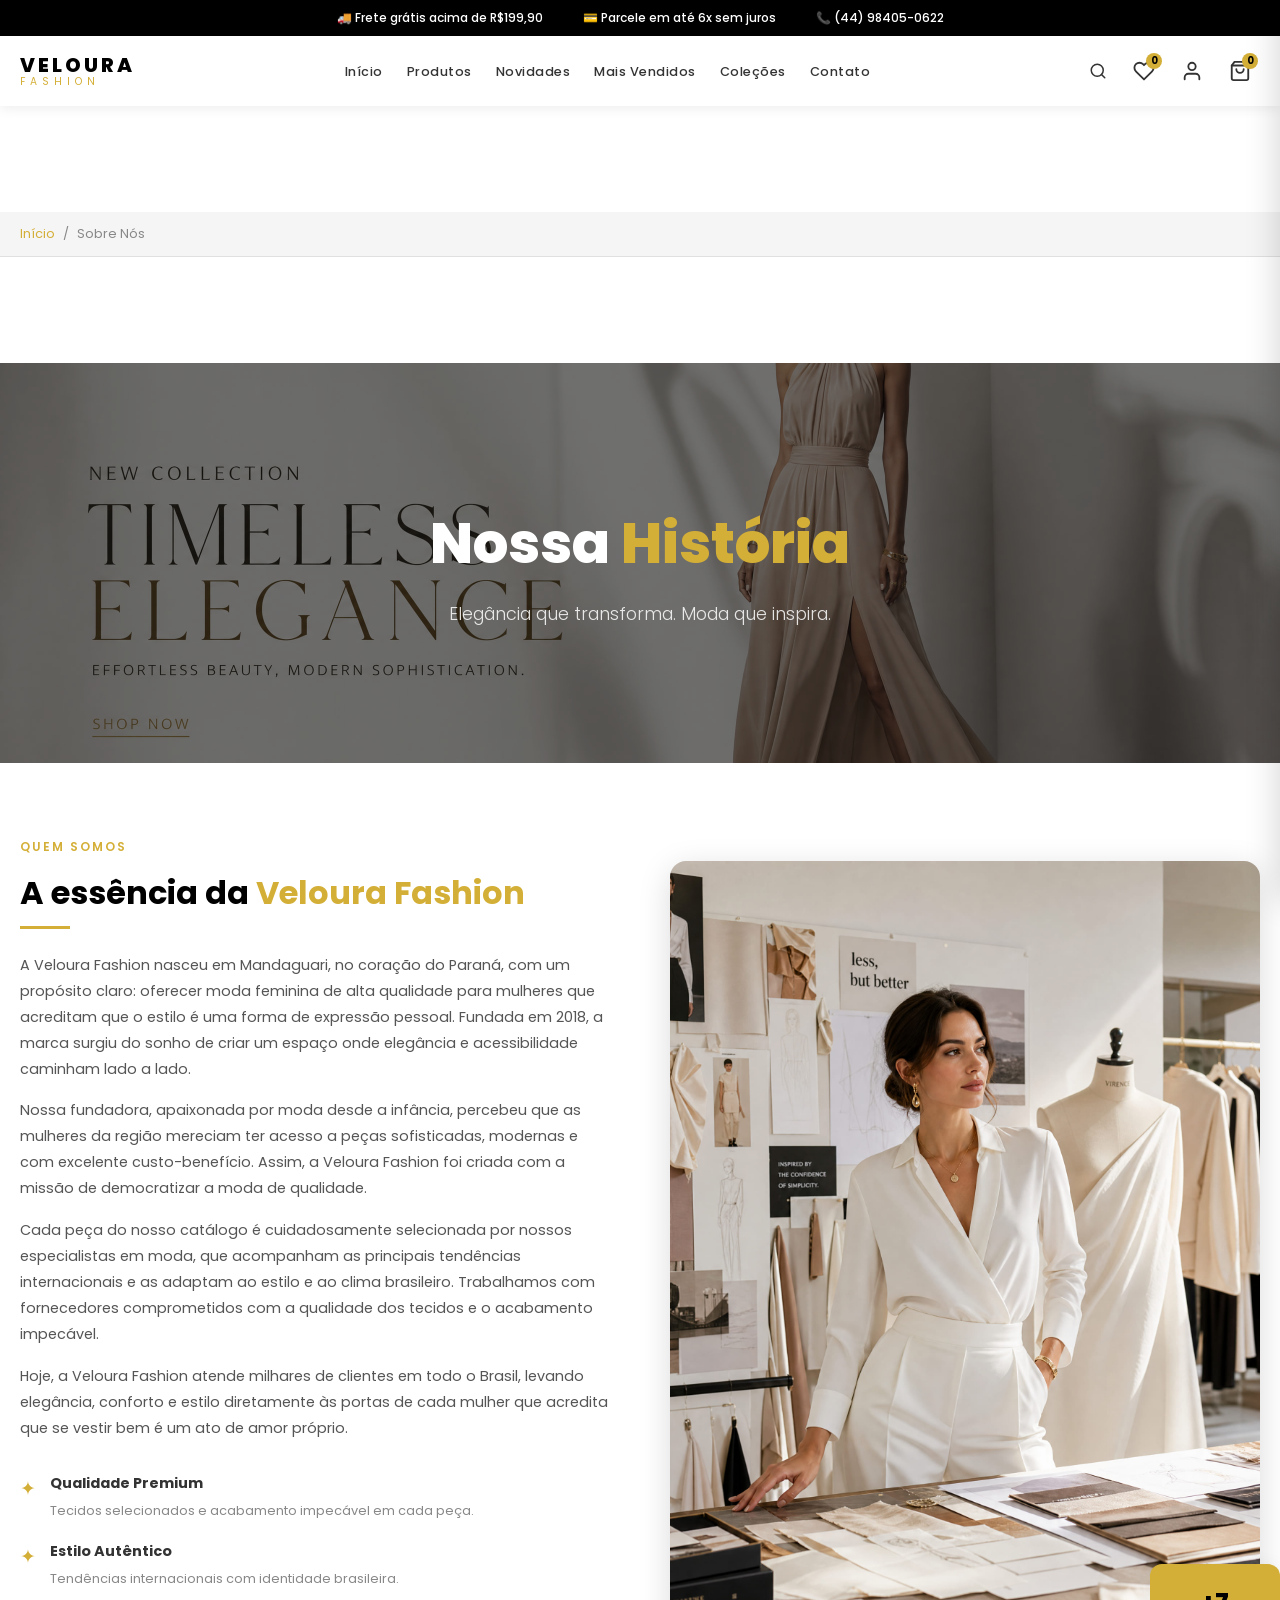
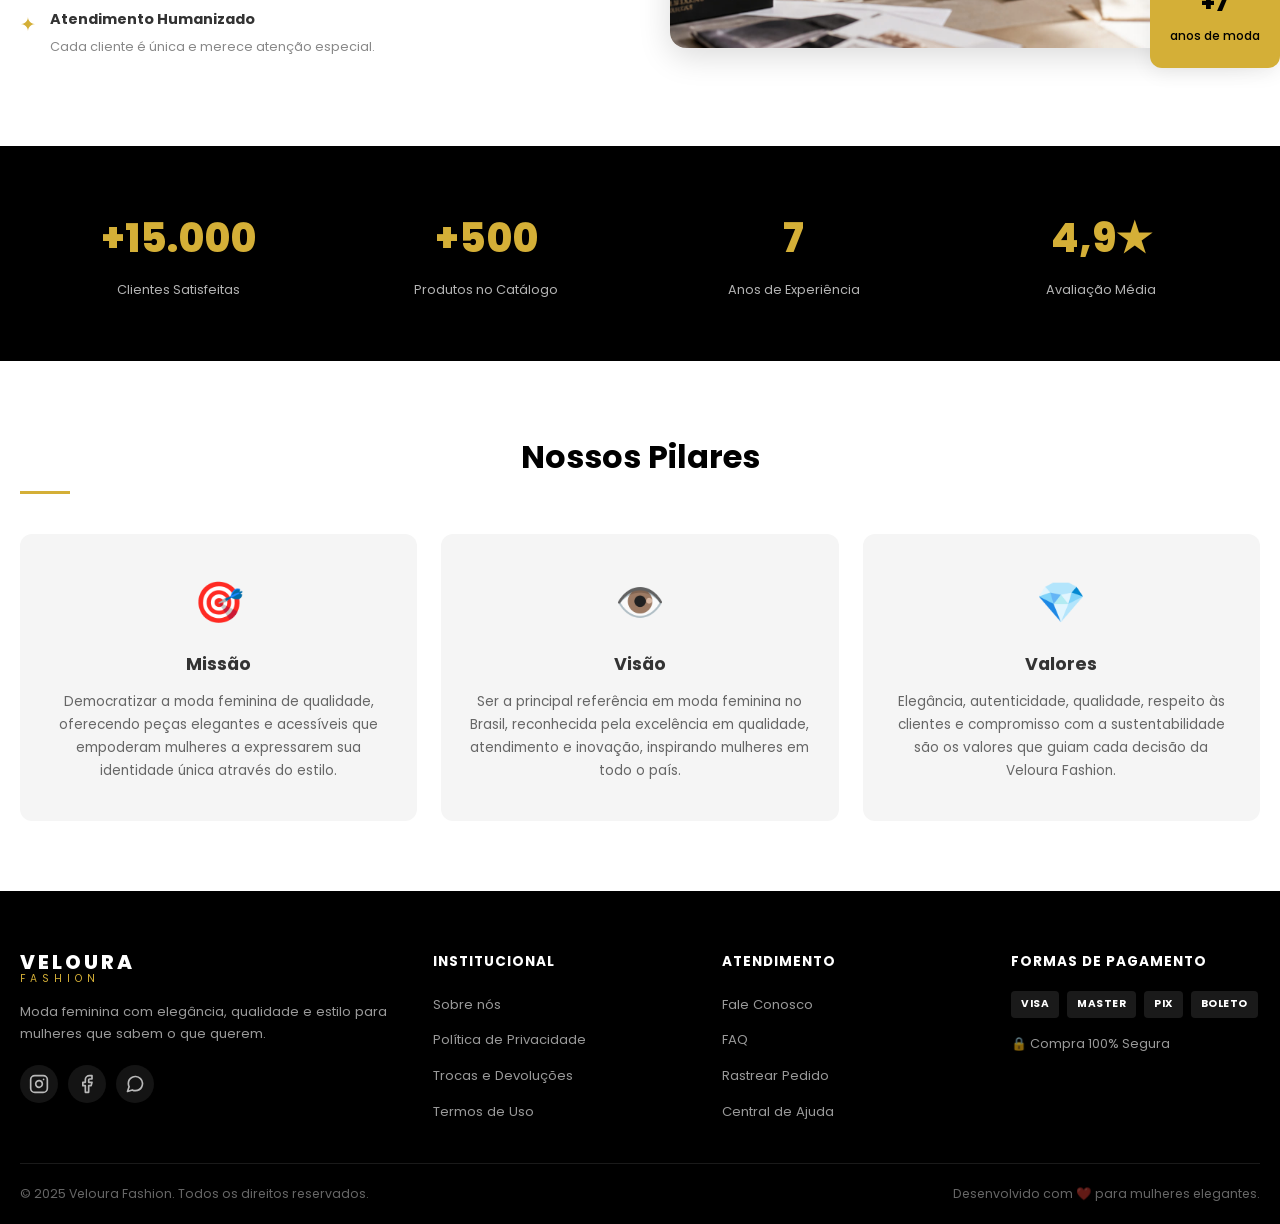
<file: sobre.html>
<!DOCTYPE html>
<html lang="pt-BR">
<head>
  <meta charset="UTF-8" />
  <meta name="viewport" content="width=device-width, initial-scale=1.0" />
  <title>Sobre Nós – Veloura Fashion</title>
  <link rel="preconnect" href="https://fonts.googleapis.com" />
  <link rel="preconnect" href="https://fonts.gstatic.com" crossorigin />
  <link href="https://fonts.googleapis.com/css2?family=Poppins:wght@300;400;500;600;700;800&display=swap" rel="stylesheet" />
  <link rel="stylesheet" href="style.css" />
</head>
<body>

  <!-- ===== BARRA SUPERIOR ===== -->
  <div class="topbar">
    <span>🚚 Frete grátis acima de R$199,90</span>
    <span>💳 Parcele em até 6x sem juros</span>
    <span>📞 (44) 98405-0622</span>
  </div>

  <!-- ===== HEADER ===== -->
  <header class="header" id="header">
    <div class="header-inner container">
      <a href="index.html" class="logo">
        <span class="logo-veloura">VELOURA</span>
        <span class="logo-fashion">FASHION</span>
      </a>
      <nav class="nav" id="nav">
        <ul class="nav-list">
          <li><a href="index.html" class="nav-link">Início</a></li>
          <li><a href="produtos.html" class="nav-link">Produtos</a></li>
          <li><a href="index.html#novidades" class="nav-link">Novidades</a></li>
          <li><a href="index.html#mais-vendidos" class="nav-link">Mais Vendidos</a></li>
          <li><a href="index.html#colecoes" class="nav-link">Coleções</a></li>
          <li><a href="contato.html" class="nav-link">Contato</a></li>
        </ul>
      </nav>
      <div class="header-actions">
        <div class="search-wrapper">
          <input type="text" id="searchInput" class="search-input" placeholder="Pesquisar produtos..." />
          <button class="search-btn" id="searchBtn" aria-label="Pesquisar">
            <svg xmlns="http://www.w3.org/2000/svg" width="18" height="18" viewBox="0 0 24 24" fill="none" stroke="currentColor" stroke-width="2" stroke-linecap="round" stroke-linejoin="round"><circle cx="11" cy="11" r="8"/><line x1="21" y1="21" x2="16.65" y2="16.65"/></svg>
          </button>
          <div class="search-results" id="searchResults"></div>
        </div>
        <a href="produtos.html" class="icon-btn" id="favBtn" aria-label="Favoritos">
          <svg xmlns="http://www.w3.org/2000/svg" width="22" height="22" viewBox="0 0 24 24" fill="none" stroke="currentColor" stroke-width="2" stroke-linecap="round" stroke-linejoin="round"><path d="M20.84 4.61a5.5 5.5 0 0 0-7.78 0L12 5.67l-1.06-1.06a5.5 5.5 0 0 0-7.78 7.78l1.06 1.06L12 21.23l7.78-7.78 1.06-1.06a5.5 5.5 0 0 0 0-7.78z"/></svg>
          <span class="badge" id="favCount">0</span>
        </a>
        <button class="icon-btn" aria-label="Usuário">
          <svg xmlns="http://www.w3.org/2000/svg" width="22" height="22" viewBox="0 0 24 24" fill="none" stroke="currentColor" stroke-width="2" stroke-linecap="round" stroke-linejoin="round"><path d="M20 21v-2a4 4 0 0 0-4-4H8a4 4 0 0 0-4 4v2"/><circle cx="12" cy="7" r="4"/></svg>
        </button>
        <button class="icon-btn cart-btn" id="cartToggle" aria-label="Carrinho">
          <svg xmlns="http://www.w3.org/2000/svg" width="22" height="22" viewBox="0 0 24 24" fill="none" stroke="currentColor" stroke-width="2" stroke-linecap="round" stroke-linejoin="round"><path d="M6 2L3 6v14a2 2 0 0 0 2 2h14a2 2 0 0 0 2-2V6l-3-4z"/><line x1="3" y1="6" x2="21" y2="6"/><path d="M16 10a4 4 0 0 1-8 0"/></svg>
          <span class="badge" id="cartCount">0</span>
        </button>
        <button class="hamburger" id="hamburger" aria-label="Menu">
          <span></span><span></span><span></span>
        </button>
      </div>
    </div>
  </header>

  <!-- ===== CARRINHO LATERAL ===== -->
  <aside class="cart-sidebar" id="cartSidebar">
    <div class="cart-header">
      <h3>Meu Carrinho</h3>
      <button class="cart-close" id="cartClose" aria-label="Fechar carrinho">&times;</button>
    </div>
    <div class="cart-items" id="cartItems">
      <p class="cart-empty">Seu carrinho está vazio.</p>
    </div>
    <div class="cart-footer" id="cartFooter">
      <div class="cart-shipping" id="cartShipping"></div>
      <div class="cart-subtotal">
        <span>Subtotal:</span>
        <strong id="cartSubtotal">R$ 0,00</strong>
      </div>
      <button class="btn btn-primary btn-full">Finalizar Compra</button>
    </div>
  </aside>
  <div class="cart-overlay" id="cartOverlay"></div>

  <!-- ===== BREADCRUMB ===== -->
  <div class="breadcrumb-bar">
    <div class="container">
      <nav class="breadcrumb">
        <a href="index.html">Início</a>
        <span>/</span>
        <span>Sobre Nós</span>
      </nav>
    </div>
  </div>

  <!-- ===== HERO SOBRE ===== -->
  <section class="about-hero">
    <div class="about-hero-overlay"></div>
    <div class="about-hero-content">
      <h1>Nossa <span class="gold-text">História</span></h1>
      <p>Elegância que transforma. Moda que inspira.</p>
    </div>
  </section>

  <!-- ===== HISTÓRIA ===== -->
  <section class="about-section section">
    <div class="container">
      <div class="about-grid">
        <!-- Texto -->
        <div class="about-text">
          <span class="section-tag">Quem Somos</span>
          <h2 class="section-title">A essência da <span class="gold-text">Veloura Fashion</span></h2>
          <p>A Veloura Fashion nasceu em Mandaguari, no coração do Paraná, com um propósito claro: oferecer moda feminina de alta qualidade para mulheres que acreditam que o estilo é uma forma de expressão pessoal. Fundada em 2018, a marca surgiu do sonho de criar um espaço onde elegância e acessibilidade caminham lado a lado.</p>
          <p>Nossa fundadora, apaixonada por moda desde a infância, percebeu que as mulheres da região mereciam ter acesso a peças sofisticadas, modernas e com excelente custo-benefício. Assim, a Veloura Fashion foi criada com a missão de democratizar a moda de qualidade.</p>
          <p>Cada peça do nosso catálogo é cuidadosamente selecionada por nossos especialistas em moda, que acompanham as principais tendências internacionais e as adaptam ao estilo e ao clima brasileiro. Trabalhamos com fornecedores comprometidos com a qualidade dos tecidos e o acabamento impecável.</p>
          <p>Hoje, a Veloura Fashion atende milhares de clientes em todo o Brasil, levando elegância, conforto e estilo diretamente às portas de cada mulher que acredita que se vestir bem é um ato de amor próprio.</p>

          <div class="about-values">
            <div class="value-item">
              <span class="value-icon">✦</span>
              <div>
                <h4>Qualidade Premium</h4>
                <p>Tecidos selecionados e acabamento impecável em cada peça.</p>
              </div>
            </div>
            <div class="value-item">
              <span class="value-icon">✦</span>
              <div>
                <h4>Estilo Autêntico</h4>
                <p>Tendências internacionais com identidade brasileira.</p>
              </div>
            </div>
            <div class="value-item">
              <span class="value-icon">✦</span>
              <div>
                <h4>Atendimento Humanizado</h4>
                <p>Cada cliente é única e merece atenção especial.</p>
              </div>
            </div>
          </div>
        </div>

        <!-- Imagem -->
        <div class="about-image">
          <img src="sobre-hero.jpg" alt="Veloura Fashion – Nossa história" loading="lazy" />
          <div class="about-image-badge">
            <strong>+7</strong>
            <span>anos de moda</span>
          </div>
        </div>
      </div>
    </div>
  </section>

  <!-- ===== NÚMEROS ===== -->
  <section class="numbers-section">
    <div class="container">
      <div class="numbers-grid">
        <div class="number-item">
          <strong class="number-value">+15.000</strong>
          <span class="number-label">Clientes Satisfeitas</span>
        </div>
        <div class="number-item">
          <strong class="number-value">+500</strong>
          <span class="number-label">Produtos no Catálogo</span>
        </div>
        <div class="number-item">
          <strong class="number-value">7</strong>
          <span class="number-label">Anos de Experiência</span>
        </div>
        <div class="number-item">
          <strong class="number-value">4,9★</strong>
          <span class="number-label">Avaliação Média</span>
        </div>
      </div>
    </div>
  </section>

  <!-- ===== MISSÃO, VISÃO E VALORES ===== -->
  <section class="mvv-section section">
    <div class="container">
      <h2 class="section-title text-center">Nossos Pilares</h2>
      <div class="mvv-grid">
        <div class="mvv-card">
          <div class="mvv-icon">🎯</div>
          <h3>Missão</h3>
          <p>Democratizar a moda feminina de qualidade, oferecendo peças elegantes e acessíveis que empoderam mulheres a expressarem sua identidade única através do estilo.</p>
        </div>
        <div class="mvv-card">
          <div class="mvv-icon">👁️</div>
          <h3>Visão</h3>
          <p>Ser a principal referência em moda feminina no Brasil, reconhecida pela excelência em qualidade, atendimento e inovação, inspirando mulheres em todo o país.</p>
        </div>
        <div class="mvv-card">
          <div class="mvv-icon">💎</div>
          <h3>Valores</h3>
          <p>Elegância, autenticidade, qualidade, respeito às clientes e compromisso com a sustentabilidade são os valores que guiam cada decisão da Veloura Fashion.</p>
        </div>
      </div>
    </div>
  </section>

  <!-- ===== RODAPÉ ===== -->
  <footer class="footer">
    <div class="container">
      <div class="footer-grid">
        <div class="footer-col footer-brand">
          <a href="index.html" class="logo footer-logo">
            <span class="logo-veloura">VELOURA</span>
            <span class="logo-fashion">FASHION</span>
          </a>
          <p>Moda feminina com elegância, qualidade e estilo para mulheres que sabem o que querem.</p>
          <div class="social-links">
            <a href="#" class="social-link" aria-label="Instagram">
              <svg xmlns="http://www.w3.org/2000/svg" width="20" height="20" viewBox="0 0 24 24" fill="none" stroke="currentColor" stroke-width="2" stroke-linecap="round" stroke-linejoin="round"><rect x="2" y="2" width="20" height="20" rx="5" ry="5"/><path d="M16 11.37A4 4 0 1 1 12.63 8 4 4 0 0 1 16 11.37z"/><line x1="17.5" y1="6.5" x2="17.51" y2="6.5"/></svg>
            </a>
            <a href="#" class="social-link" aria-label="Facebook">
              <svg xmlns="http://www.w3.org/2000/svg" width="20" height="20" viewBox="0 0 24 24" fill="none" stroke="currentColor" stroke-width="2" stroke-linecap="round" stroke-linejoin="round"><path d="M18 2h-3a5 5 0 0 0-5 5v3H7v4h3v8h4v-8h3l1-4h-4V7a1 1 0 0 1 1-1h3z"/></svg>
            </a>
            <a href="https://wa.me/5544984050622" class="social-link" aria-label="WhatsApp">
              <svg xmlns="http://www.w3.org/2000/svg" width="20" height="20" viewBox="0 0 24 24" fill="none" stroke="currentColor" stroke-width="2" stroke-linecap="round" stroke-linejoin="round"><path d="M21 11.5a8.38 8.38 0 0 1-.9 3.8 8.5 8.5 0 0 1-7.6 4.7 8.38 8.38 0 0 1-3.8-.9L3 21l1.9-5.7a8.38 8.38 0 0 1-.9-3.8 8.5 8.5 0 0 1 4.7-7.6 8.38 8.38 0 0 1 3.8-.9h.5a8.48 8.48 0 0 1 8 8v.5z"/></svg>
            </a>
          </div>
        </div>
        <div class="footer-col">
          <h4 class="footer-title">Institucional</h4>
          <ul class="footer-links">
            <li><a href="sobre.html">Sobre nós</a></li>
            <li><a href="#">Política de Privacidade</a></li>
            <li><a href="#">Trocas e Devoluções</a></li>
            <li><a href="#">Termos de Uso</a></li>
          </ul>
        </div>
        <div class="footer-col">
          <h4 class="footer-title">Atendimento</h4>
          <ul class="footer-links">
            <li><a href="contato.html">Fale Conosco</a></li>
            <li><a href="#">FAQ</a></li>
            <li><a href="#">Rastrear Pedido</a></li>
            <li><a href="#">Central de Ajuda</a></li>
          </ul>
        </div>
        <div class="footer-col">
          <h4 class="footer-title">Formas de Pagamento</h4>
          <div class="payment-icons">
            <span class="payment-badge">VISA</span>
            <span class="payment-badge">MASTER</span>
            <span class="payment-badge">PIX</span>
            <span class="payment-badge">BOLETO</span>
          </div>
          <div class="security-badge">
            <span>🔒 Compra 100% Segura</span>
          </div>
        </div>
      </div>
      <div class="footer-bottom">
        <p>&copy; 2025 Veloura Fashion. Todos os direitos reservados.</p>
        <p>Desenvolvido com ❤️ para mulheres elegantes.</p>
      </div>
    </div>
  </footer>

  <script src="script.js"></script>
</body>
</html>
</file>
<file: style.css>
/* ============================================================
   VELOURA FASHION – style.css
   Paleta: Branco #FFF | Preto #000 | Cinza Claro #F5F5F5
           Cinza Escuro #333 | Dourado #D4AF37
   Fonte: Poppins (Google Fonts)
   ============================================================ */

/* ===== RESET & BASE ===== */
*, *::before, *::after {
  box-sizing: border-box;
  margin: 0;
  padding: 0;
}

html {
  scroll-behavior: smooth;
  font-size: 16px;
}

body {
  font-family: 'Poppins', sans-serif;
  background-color: #FFFFFF;
  color: #333333;
  line-height: 1.6;
  overflow-x: hidden;
}

a {
  text-decoration: none;
  color: inherit;
  transition: color 0.3s ease;
}

ul { list-style: none; }

img {
  max-width: 100%;
  display: block;
}

button {
  cursor: pointer;
  border: none;
  background: none;
  font-family: inherit;
}

/* ===== VARIÁVEIS CSS ===== */
:root {
  --white:   #FFFFFF;
  --black:   #000000;
  --gray-light: #F5F5F5;
  --gray:    #E0E0E0;
  --gray-dark: #333333;
  --gold:    #D4AF37;
  --gold-light: #e8c84d;
  --shadow:  0 4px 20px rgba(0,0,0,0.08);
  --shadow-hover: 0 8px 32px rgba(0,0,0,0.15);
  --radius:  8px;
  --transition: 0.3s ease;
  --header-h: 70px;
  --topbar-h: 36px;
}

/* ===== UTILITÁRIOS ===== */
.container {
  max-width: 1280px;
  margin: 0 auto;
  padding: 0 20px;
}

.section { padding: 70px 0; }

.section-title {
  font-size: clamp(1.5rem, 3vw, 2rem);
  font-weight: 700;
  color: var(--black);
  margin-bottom: 10px;
  position: relative;
}

.section-title::after {
  content: '';
  display: block;
  width: 50px;
  height: 3px;
  background: var(--gold);
  margin-top: 8px;
}

.text-center { text-align: center; }
.text-center .section-title::after { margin: 8px auto 0; }

.section-tag {
  display: inline-block;
  font-size: 0.75rem;
  font-weight: 600;
  letter-spacing: 2px;
  text-transform: uppercase;
  color: var(--gold);
  margin-bottom: 10px;
}

.gold-text { color: var(--gold); }

.section-header {
  display: flex;
  align-items: flex-end;
  justify-content: space-between;
  margin-bottom: 40px;
  flex-wrap: wrap;
  gap: 10px;
}

.see-all {
  font-size: 0.875rem;
  font-weight: 500;
  color: var(--gold);
  transition: var(--transition);
}
.see-all:hover { color: var(--gold-light); }

/* ===== BOTÕES ===== */
.btn {
  display: inline-flex;
  align-items: center;
  justify-content: center;
  gap: 8px;
  padding: 12px 28px;
  font-family: 'Poppins', sans-serif;
  font-size: 0.875rem;
  font-weight: 600;
  letter-spacing: 1px;
  text-transform: uppercase;
  border-radius: var(--radius);
  transition: all var(--transition);
  cursor: pointer;
}

.btn-primary {
  background: var(--black);
  color: var(--white);
  border: 2px solid var(--black);
}
.btn-primary:hover {
  background: var(--gold);
  border-color: var(--gold);
  color: var(--black);
  transform: translateY(-2px);
  box-shadow: 0 6px 20px rgba(212,175,55,0.35);
}

.btn-outline {
  background: transparent;
  color: var(--white);
  border: 2px solid var(--white);
}
.btn-outline:hover {
  background: var(--white);
  color: var(--black);
  transform: translateY(-2px);
}

.btn-full { width: 100%; }

/* ===== TOPBAR ===== */
.topbar {
  background: var(--black);
  color: var(--white);
  font-size: 0.75rem;
  font-weight: 500;
  display: flex;
  align-items: center;
  justify-content: center;
  gap: 40px;
  padding: 8px 20px;
  height: var(--topbar-h);
  flex-wrap: wrap;
}

/* ===== HEADER ===== */
.header {
  position: sticky;
  top: 0;
  z-index: 1000;
  background: var(--white);
  box-shadow: 0 2px 12px rgba(0,0,0,0.08);
  height: var(--header-h);
  transition: box-shadow var(--transition);
}

.header.scrolled {
  box-shadow: 0 4px 20px rgba(0,0,0,0.12);
}

.header-inner {
  display: flex;
  align-items: center;
  justify-content: space-between;
  height: 100%;
  gap: 20px;
}

/* Logo */
.logo {
  display: flex;
  flex-direction: column;
  line-height: 1.1;
  flex-shrink: 0;
}
.logo-veloura {
  font-size: 1.25rem;
  font-weight: 800;
  letter-spacing: 3px;
  color: var(--black);
}
.logo-fashion {
  font-size: 0.65rem;
  font-weight: 400;
  letter-spacing: 5px;
  color: var(--gold);
  text-transform: uppercase;
}

/* Navegação */
.nav-list {
  display: flex;
  align-items: center;
  gap: 4px;
}

.nav-link {
  font-size: 0.8rem;
  font-weight: 500;
  letter-spacing: 0.5px;
  padding: 6px 10px;
  color: var(--gray-dark);
  border-radius: 4px;
  position: relative;
  transition: color var(--transition);
}

.nav-link::after {
  content: '';
  position: absolute;
  bottom: 0;
  left: 50%;
  transform: translateX(-50%);
  width: 0;
  height: 2px;
  background: var(--gold);
  transition: width var(--transition);
}

.nav-link:hover,
.nav-link.active {
  color: var(--black);
}

.nav-link:hover::after,
.nav-link.active::after {
  width: 70%;
}

/* Ações do header */
.header-actions {
  display: flex;
  align-items: center;
  gap: 8px;
}

.icon-btn {
  position: relative;
  display: flex;
  align-items: center;
  justify-content: center;
  width: 40px;
  height: 40px;
  border-radius: 50%;
  color: var(--gray-dark);
  transition: all var(--transition);
}
.icon-btn:hover {
  background: var(--gray-light);
  color: var(--black);
}

.badge {
  position: absolute;
  top: 2px;
  right: 2px;
  background: var(--gold);
  color: var(--black);
  font-size: 0.6rem;
  font-weight: 700;
  width: 16px;
  height: 16px;
  border-radius: 50%;
  display: flex;
  align-items: center;
  justify-content: center;
  line-height: 1;
}

/* Pesquisa */
.search-wrapper {
  position: relative;
  display: flex;
  align-items: center;
}

.search-input {
  width: 0;
  padding: 8px 0;
  border: none;
  border-bottom: 2px solid transparent;
  font-family: 'Poppins', sans-serif;
  font-size: 0.85rem;
  background: transparent;
  transition: all var(--transition);
  outline: none;
  overflow: hidden;
}

.search-wrapper:focus-within .search-input,
.search-input:not(:placeholder-shown) {
  width: 200px;
  padding: 8px 12px;
  border-bottom-color: var(--gold);
}

.search-btn {
  display: flex;
  align-items: center;
  justify-content: center;
  width: 36px;
  height: 36px;
  border-radius: 50%;
  color: var(--gray-dark);
  transition: var(--transition);
}
.search-btn:hover { color: var(--gold); }

/* Resultados de pesquisa */
.search-results {
  position: absolute;
  top: calc(100% + 10px);
  right: 0;
  width: 320px;
  background: var(--white);
  border-radius: var(--radius);
  box-shadow: var(--shadow-hover);
  z-index: 200;
  overflow: hidden;
  display: none;
}

.search-results.active { display: block; }

.search-result-item {
  display: flex;
  align-items: center;
  gap: 12px;
  padding: 10px 14px;
  transition: background var(--transition);
  cursor: pointer;
}
.search-result-item:hover { background: var(--gray-light); }

.search-result-item img {
  width: 48px;
  height: 60px;
  object-fit: cover;
  border-radius: 4px;
}

.search-result-info { flex: 1; }
.search-result-info strong { font-size: 0.8rem; display: block; }
.search-result-info span { font-size: 0.75rem; color: var(--gold); }

/* Hambúrguer */
.hamburger {
  display: none;
  flex-direction: column;
  gap: 5px;
  width: 36px;
  height: 36px;
  align-items: center;
  justify-content: center;
  padding: 4px;
}
.hamburger span {
  display: block;
  width: 22px;
  height: 2px;
  background: var(--black);
  border-radius: 2px;
  transition: all var(--transition);
}
.hamburger.open span:nth-child(1) { transform: translateY(7px) rotate(45deg); }
.hamburger.open span:nth-child(2) { opacity: 0; }
.hamburger.open span:nth-child(3) { transform: translateY(-7px) rotate(-45deg); }

/* ===== CARRINHO LATERAL ===== */
.cart-sidebar {
  position: fixed;
  top: 0;
  right: -420px;
  width: 420px;
  max-width: 100vw;
  height: 100vh;
  background: var(--white);
  z-index: 2000;
  display: flex;
  flex-direction: column;
  box-shadow: -4px 0 30px rgba(0,0,0,0.15);
  transition: right 0.4s cubic-bezier(0.4,0,0.2,1);
}

.cart-sidebar.open { right: 0; }

.cart-header {
  display: flex;
  align-items: center;
  justify-content: space-between;
  padding: 20px 24px;
  border-bottom: 1px solid var(--gray);
}

.cart-header h3 {
  font-size: 1.1rem;
  font-weight: 700;
}

.cart-close {
  font-size: 1.8rem;
  line-height: 1;
  color: var(--gray-dark);
  transition: color var(--transition);
}
.cart-close:hover { color: var(--black); }

.cart-items {
  flex: 1;
  overflow-y: auto;
  padding: 16px 24px;
}

.cart-empty {
  text-align: center;
  color: #888;
  padding: 40px 0;
  font-size: 0.9rem;
}

/* Item do carrinho */
.cart-item {
  display: flex;
  gap: 12px;
  padding: 14px 0;
  border-bottom: 1px solid var(--gray-light);
  animation: fadeIn 0.3s ease;
}

.cart-item img {
  width: 70px;
  height: 88px;
  object-fit: cover;
  border-radius: 6px;
  flex-shrink: 0;
}

.cart-item-info { flex: 1; }
.cart-item-name { font-size: 0.85rem; font-weight: 600; margin-bottom: 4px; }
.cart-item-price { font-size: 0.85rem; color: var(--gold); font-weight: 600; }

.cart-item-qty {
  display: flex;
  align-items: center;
  gap: 8px;
  margin-top: 8px;
}

.qty-btn {
  width: 26px;
  height: 26px;
  border: 1px solid var(--gray);
  border-radius: 4px;
  font-size: 1rem;
  display: flex;
  align-items: center;
  justify-content: center;
  transition: all var(--transition);
}
.qty-btn:hover { border-color: var(--black); background: var(--gray-light); }

.qty-value { font-size: 0.85rem; font-weight: 600; min-width: 20px; text-align: center; }

.cart-item-remove {
  color: #aaa;
  font-size: 1.2rem;
  transition: color var(--transition);
  align-self: flex-start;
}
.cart-item-remove:hover { color: #e53935; }

.cart-footer {
  padding: 16px 24px;
  border-top: 1px solid var(--gray);
}

.cart-shipping {
  font-size: 0.8rem;
  padding: 8px 12px;
  border-radius: 6px;
  margin-bottom: 12px;
  text-align: center;
}

.cart-shipping.free {
  background: #e8f5e9;
  color: #2e7d32;
}

.cart-shipping.progress {
  background: #fff8e1;
  color: #f57f17;
}

.cart-subtotal {
  display: flex;
  justify-content: space-between;
  align-items: center;
  margin-bottom: 16px;
  font-size: 1rem;
}
.cart-subtotal strong { font-size: 1.1rem; color: var(--gold); }

/* Overlay do carrinho */
.cart-overlay {
  position: fixed;
  inset: 0;
  background: rgba(0,0,0,0.5);
  z-index: 1999;
  opacity: 0;
  pointer-events: none;
  transition: opacity 0.3s ease;
}
.cart-overlay.active {
  opacity: 1;
  pointer-events: all;
}

/* ===== HERO / SLIDER ===== */
.hero {
  position: relative;
  height: calc(100vh - var(--topbar-h) - var(--header-h));
  min-height: 500px;
  overflow: hidden;
}

.slider { width: 100%; height: 100%; }

.slide {
  position: absolute;
  inset: 0;
  background-size: cover;
  background-position: center;
  opacity: 0;
  transition: opacity 0.8s ease;
}
.slide.active { opacity: 1; }

.slide-overlay {
  position: absolute;
  inset: 0;
  background: linear-gradient(to right, rgba(0,0,0,0.6) 0%, rgba(0,0,0,0.2) 60%, transparent 100%);
}

.slide-content {
  position: absolute;
  top: 50%;
  left: 8%;
  transform: translateY(-50%);
  color: var(--white);
  max-width: 520px;
}

.slide-tag {
  display: inline-block;
  font-size: 0.7rem;
  font-weight: 600;
  letter-spacing: 4px;
  text-transform: uppercase;
  color: var(--gold);
  margin-bottom: 16px;
  opacity: 0;
  transform: translateY(20px);
  transition: all 0.6s ease 0.2s;
}

.slide-title {
  font-size: clamp(2.5rem, 6vw, 4.5rem);
  font-weight: 800;
  line-height: 1.05;
  letter-spacing: 2px;
  margin-bottom: 16px;
  opacity: 0;
  transform: translateY(30px);
  transition: all 0.6s ease 0.4s;
}

.slide-subtitle {
  font-size: clamp(1rem, 2vw, 1.25rem);
  font-weight: 300;
  margin-bottom: 32px;
  opacity: 0;
  transform: translateY(20px);
  transition: all 0.6s ease 0.6s;
}

.slide.active .slide-tag,
.slide.active .slide-title,
.slide.active .slide-subtitle,
.slide.active .btn {
  opacity: 1;
  transform: translateY(0);
}

.slide .btn {
  opacity: 0;
  transform: translateY(20px);
  transition: all 0.6s ease 0.8s, background 0.3s, border-color 0.3s, transform 0.3s;
}

/* Controles do slider */
.slider-prev,
.slider-next {
  position: absolute;
  top: 50%;
  transform: translateY(-50%);
  z-index: 10;
  width: 50px;
  height: 50px;
  background: rgba(255,255,255,0.15);
  color: var(--white);
  font-size: 2rem;
  border-radius: 50%;
  display: flex;
  align-items: center;
  justify-content: center;
  backdrop-filter: blur(4px);
  transition: background var(--transition);
}
.slider-prev { left: 20px; }
.slider-next { right: 20px; }
.slider-prev:hover, .slider-next:hover { background: rgba(255,255,255,0.3); }

.slider-dots {
  position: absolute;
  bottom: 24px;
  left: 50%;
  transform: translateX(-50%);
  display: flex;
  gap: 8px;
  z-index: 10;
}

.slider-dot {
  width: 8px;
  height: 8px;
  border-radius: 50%;
  background: rgba(255,255,255,0.5);
  cursor: pointer;
  transition: all var(--transition);
}
.slider-dot.active {
  background: var(--gold);
  width: 24px;
  border-radius: 4px;
}

/* ===== CATEGORIAS ===== */
.categories { background: var(--gray-light); padding: 40px 0; }

.category-list {
  display: flex;
  flex-wrap: wrap;
  gap: 10px;
  justify-content: center;
  margin-top: 30px;
}

.cat-btn {
  padding: 10px 22px;
  border-radius: 50px;
  font-size: 0.8rem;
  font-weight: 500;
  letter-spacing: 0.5px;
  border: 2px solid var(--gray);
  background: var(--white);
  color: var(--gray-dark);
  transition: all var(--transition);
}
.cat-btn:hover,
.cat-btn.active {
  background: var(--black);
  border-color: var(--black);
  color: var(--white);
  transform: translateY(-2px);
  box-shadow: 0 4px 12px rgba(0,0,0,0.15);
}

/* ===== GRID DE PRODUTOS ===== */
.products-grid {
  display: grid;
  grid-template-columns: repeat(auto-fill, minmax(240px, 1fr));
  gap: 24px;
}

/* Card de produto */
.product-card {
  background: var(--white);
  border-radius: 12px;
  overflow: hidden;
  box-shadow: var(--shadow);
  transition: all var(--transition);
  position: relative;
  animation: fadeInUp 0.5s ease both;
}

.product-card:hover {
  transform: translateY(-6px);
  box-shadow: var(--shadow-hover);
}

.product-card:hover .product-img {
  transform: scale(1.06);
}

.product-img-wrapper {
  position: relative;
  overflow: hidden;
  aspect-ratio: 3/4;
  background: var(--gray-light);
}

.product-img {
  width: 100%;
  height: 100%;
  object-fit: cover;
  transition: transform 0.5s ease;
}

/* Etiquetas do produto */
.product-badge {
  position: absolute;
  top: 12px;
  left: 12px;
  padding: 4px 10px;
  border-radius: 4px;
  font-size: 0.65rem;
  font-weight: 700;
  letter-spacing: 1px;
  text-transform: uppercase;
  z-index: 2;
}
.badge-novo { background: var(--black); color: var(--white); }
.badge-oferta { background: #e53935; color: var(--white); }
.badge-vendido { background: var(--gold); color: var(--black); }

/* Ícone de favorito */
.product-fav {
  position: absolute;
  top: 12px;
  right: 12px;
  width: 36px;
  height: 36px;
  background: var(--white);
  border-radius: 50%;
  display: flex;
  align-items: center;
  justify-content: center;
  box-shadow: 0 2px 8px rgba(0,0,0,0.1);
  z-index: 2;
  transition: all var(--transition);
  color: #ccc;
}
.product-fav:hover,
.product-fav.active {
  color: #e53935;
  transform: scale(1.1);
}
.product-fav.active svg { fill: #e53935; stroke: #e53935; }

/* Ações rápidas */
.product-actions {
  position: absolute;
  bottom: -60px;
  left: 0;
  right: 0;
  display: flex;
  gap: 8px;
  padding: 10px;
  transition: bottom var(--transition);
  z-index: 3;
}
.product-card:hover .product-actions { bottom: 10px; }

.product-actions .btn {
  flex: 1;
  padding: 9px 10px;
  font-size: 0.7rem;
  border-radius: 6px;
}

/* Info do produto */
.product-info { padding: 14px 16px 16px; }

.product-name {
  font-size: 0.875rem;
  font-weight: 600;
  margin-bottom: 6px;
  color: var(--black);
  white-space: nowrap;
  overflow: hidden;
  text-overflow: ellipsis;
}

.product-prices {
  display: flex;
  align-items: center;
  gap: 8px;
  margin-bottom: 8px;
}

.product-price {
  font-size: 1rem;
  font-weight: 700;
  color: var(--black);
}

.product-price-old {
  font-size: 0.8rem;
  color: #aaa;
  text-decoration: line-through;
}

.product-discount {
  font-size: 0.7rem;
  font-weight: 700;
  color: #e53935;
  background: #fdecea;
  padding: 2px 6px;
  border-radius: 4px;
}

/* Avaliação */
.product-rating {
  display: flex;
  align-items: center;
  gap: 4px;
  font-size: 0.75rem;
}

.stars { color: var(--gold); letter-spacing: 1px; }
.rating-count { color: #888; }

/* ===== BANNER INTERMEDIÁRIO ===== */
.mid-banner {
  background: linear-gradient(135deg, var(--black) 0%, #1a1a1a 100%);
  padding: 80px 20px;
  text-align: center;
  position: relative;
  overflow: hidden;
}

.mid-banner::before {
  content: '';
  position: absolute;
  top: -50%;
  left: -50%;
  width: 200%;
  height: 200%;
  background: radial-gradient(ellipse at center, rgba(212,175,55,0.08) 0%, transparent 60%);
  pointer-events: none;
}

.mid-banner-content {
  position: relative;
  z-index: 1;
  max-width: 600px;
  margin: 0 auto;
}

.mid-banner-tag {
  display: inline-block;
  font-size: 0.7rem;
  font-weight: 600;
  letter-spacing: 4px;
  text-transform: uppercase;
  color: var(--gold);
  margin-bottom: 16px;
}

.mid-banner-content h2 {
  font-size: clamp(1.8rem, 4vw, 2.8rem);
  font-weight: 700;
  color: var(--white);
  line-height: 1.2;
  margin-bottom: 16px;
}

.mid-banner-content p {
  color: rgba(255,255,255,0.7);
  font-size: 1rem;
  margin-bottom: 32px;
}

/* ===== BENEFÍCIOS ===== */
.benefits { background: var(--gray-light); }

.benefits-grid {
  display: grid;
  grid-template-columns: repeat(auto-fit, minmax(200px, 1fr));
  gap: 30px;
}

.benefit-item {
  text-align: center;
  padding: 30px 20px;
  background: var(--white);
  border-radius: 12px;
  box-shadow: var(--shadow);
  transition: transform var(--transition);
}
.benefit-item:hover { transform: translateY(-4px); }

.benefit-icon {
  font-size: 2rem;
  margin-bottom: 12px;
}

.benefit-item h4 {
  font-size: 0.9rem;
  font-weight: 700;
  margin-bottom: 6px;
}

.benefit-item p {
  font-size: 0.8rem;
  color: #888;
}

/* ===== BREADCRUMB ===== */
.breadcrumb-bar {
  background: var(--gray-light);
  padding: 12px 0;
  border-bottom: 1px solid var(--gray);
  margin-top: calc(var(--topbar-h) + var(--header-h));
}

.breadcrumb {
  display: flex;
  align-items: center;
  gap: 8px;
  font-size: 0.8rem;
  color: #888;
}

.breadcrumb a { color: var(--gold); }
.breadcrumb a:hover { text-decoration: underline; }

/* ===== PÁGINA DE PRODUTOS ===== */
.products-page { padding-top: 40px; }

.products-page-header {
  margin-bottom: 30px;
}

.page-title {
  font-size: clamp(1.5rem, 3vw, 2rem);
  font-weight: 700;
  margin-bottom: 6px;
}

.page-subtitle {
  font-size: 0.85rem;
  color: #888;
}

.filters-bar {
  display: flex;
  align-items: center;
  justify-content: space-between;
  flex-wrap: wrap;
  gap: 16px;
  margin-bottom: 32px;
  padding: 16px 20px;
  background: var(--gray-light);
  border-radius: var(--radius);
}

.filter-categories {
  display: flex;
  flex-wrap: wrap;
  gap: 8px;
}

.sort-wrapper {
  display: flex;
  align-items: center;
  gap: 10px;
  font-size: 0.85rem;
}

.sort-select {
  padding: 8px 14px;
  border: 1px solid var(--gray);
  border-radius: 6px;
  font-family: 'Poppins', sans-serif;
  font-size: 0.8rem;
  background: var(--white);
  cursor: pointer;
  outline: none;
  transition: border-color var(--transition);
}
.sort-select:focus { border-color: var(--gold); }

.no-results {
  text-align: center;
  padding: 60px 20px;
  color: #888;
}
.no-results p { margin-bottom: 20px; font-size: 1rem; }

/* ===== PÁGINA SOBRE ===== */
.about-hero {
  position: relative;
  height: 400px;
  background: url('banner1.jpg') center/cover no-repeat;
  display: flex;
  align-items: center;
  justify-content: center;
  margin-top: calc(var(--topbar-h) + var(--header-h));
}

.about-hero-overlay {
  position: absolute;
  inset: 0;
  background: rgba(0,0,0,0.55);
}

.about-hero-content {
  position: relative;
  z-index: 1;
  text-align: center;
  color: var(--white);
}

.about-hero-content h1 {
  font-size: clamp(2rem, 5vw, 3.5rem);
  font-weight: 800;
  margin-bottom: 12px;
}

.about-hero-content p {
  font-size: 1.1rem;
  font-weight: 300;
  color: rgba(255,255,255,0.85);
}

/* Seção sobre */
.about-grid {
  display: grid;
  grid-template-columns: 1fr 1fr;
  gap: 60px;
  align-items: center;
}

.about-text .section-title { margin-bottom: 24px; }

.about-text p {
  font-size: 0.9rem;
  color: #555;
  margin-bottom: 16px;
  line-height: 1.8;
}

.about-values { margin-top: 30px; }

.value-item {
  display: flex;
  gap: 14px;
  align-items: flex-start;
  margin-bottom: 18px;
}

.value-icon {
  color: var(--gold);
  font-size: 1.2rem;
  flex-shrink: 0;
  margin-top: 2px;
}

.value-item h4 { font-size: 0.9rem; font-weight: 700; margin-bottom: 4px; }
.value-item p { font-size: 0.8rem; color: #888; margin: 0; }

.about-image {
  position: relative;
}

.about-image img {
  width: 100%;
  border-radius: 16px;
  box-shadow: var(--shadow-hover);
}

.about-image-badge {
  position: absolute;
  bottom: -20px;
  right: -20px;
  background: var(--gold);
  color: var(--black);
  padding: 20px;
  border-radius: 12px;
  text-align: center;
  box-shadow: var(--shadow);
}

.about-image-badge strong {
  display: block;
  font-size: 1.5rem;
  font-weight: 800;
}

.about-image-badge span { font-size: 0.75rem; font-weight: 500; }

/* Números */
.numbers-section {
  background: var(--black);
  padding: 60px 20px;
}

.numbers-grid {
  display: grid;
  grid-template-columns: repeat(auto-fit, minmax(160px, 1fr));
  gap: 30px;
  text-align: center;
}

.number-item { color: var(--white); }

.number-value {
  display: block;
  font-size: clamp(1.8rem, 4vw, 2.5rem);
  font-weight: 800;
  color: var(--gold);
  margin-bottom: 6px;
}

.number-label {
  font-size: 0.8rem;
  color: rgba(255,255,255,0.7);
}

/* MVV */
.mvv-grid {
  display: grid;
  grid-template-columns: repeat(auto-fit, minmax(240px, 1fr));
  gap: 24px;
  margin-top: 40px;
}

.mvv-card {
  padding: 36px 28px;
  border-radius: 12px;
  background: var(--gray-light);
  text-align: center;
  transition: all var(--transition);
  border-bottom: 3px solid transparent;
}
.mvv-card:hover {
  transform: translateY(-4px);
  border-bottom-color: var(--gold);
  box-shadow: var(--shadow);
}

.mvv-icon { font-size: 2.5rem; margin-bottom: 16px; }
.mvv-card h3 { font-size: 1.1rem; font-weight: 700; margin-bottom: 12px; }
.mvv-card p { font-size: 0.85rem; color: #666; line-height: 1.7; }

/* ===== PÁGINA CONTATO ===== */
.contact-page { padding-top: 40px; }

.contact-header {
  margin-bottom: 50px;
}

.contact-header p {
  font-size: 0.95rem;
  color: #666;
  margin-top: 10px;
}

.contact-grid {
  display: grid;
  grid-template-columns: 1.2fr 1fr;
  gap: 60px;
  align-items: start;
  margin-bottom: 60px;
}

/* Formulário */
.contact-form { display: flex; flex-direction: column; gap: 20px; }

.form-group { display: flex; flex-direction: column; gap: 6px; }

.form-group label {
  font-size: 0.8rem;
  font-weight: 600;
  color: var(--gray-dark);
}

.form-group input,
.form-group textarea {
  padding: 12px 16px;
  border: 1.5px solid var(--gray);
  border-radius: var(--radius);
  font-family: 'Poppins', sans-serif;
  font-size: 0.875rem;
  color: var(--gray-dark);
  background: var(--white);
  transition: border-color var(--transition);
  outline: none;
  resize: vertical;
}

.form-group input:focus,
.form-group textarea:focus {
  border-color: var(--gold);
}

.form-group input.error,
.form-group textarea.error {
  border-color: #e53935;
}

.form-error {
  font-size: 0.75rem;
  color: #e53935;
  min-height: 16px;
}

.form-success {
  padding: 14px 16px;
  background: #e8f5e9;
  color: #2e7d32;
  border-radius: var(--radius);
  font-size: 0.875rem;
  font-weight: 500;
  text-align: center;
  animation: fadeIn 0.4s ease;
}

/* Info de contato */
.contact-info h3 {
  font-size: 1.2rem;
  font-weight: 700;
  margin-bottom: 28px;
  padding-bottom: 14px;
  border-bottom: 2px solid var(--gray-light);
}

.contact-item {
  display: flex;
  gap: 16px;
  align-items: flex-start;
  margin-bottom: 24px;
}

.contact-icon { font-size: 1.5rem; flex-shrink: 0; }

.contact-item strong {
  display: block;
  font-size: 0.8rem;
  font-weight: 700;
  text-transform: uppercase;
  letter-spacing: 0.5px;
  color: var(--black);
  margin-bottom: 4px;
}

.contact-item a,
.contact-item span {
  font-size: 0.875rem;
  color: #555;
  line-height: 1.6;
}

.contact-item a:hover { color: var(--gold); }

.contact-social { margin-top: 30px; }
.contact-social h4 { font-size: 0.9rem; font-weight: 700; margin-bottom: 14px; }

.social-link-lg {
  display: flex;
  align-items: center;
  gap: 8px;
  padding: 10px 14px;
  border-radius: 8px;
  font-size: 0.85rem;
  font-weight: 500;
  color: var(--gray-dark);
  background: var(--gray-light);
  margin-bottom: 8px;
  transition: all var(--transition);
}
.social-link-lg:hover {
  background: var(--black);
  color: var(--white);
}

/* Mapa */
.map-wrapper { margin-top: 20px; }
.map-wrapper h3 {
  font-size: 1.2rem;
  font-weight: 700;
  margin-bottom: 24px;
}

.map-container {
  border-radius: 12px;
  overflow: hidden;
  box-shadow: var(--shadow);
}

/* ===== RODAPÉ ===== */
.footer {
  background: var(--black);
  color: rgba(255,255,255,0.8);
  padding: 60px 0 0;
}

.footer-grid {
  display: grid;
  grid-template-columns: 1.5fr 1fr 1fr 1fr;
  gap: 40px;
  padding-bottom: 40px;
  border-bottom: 1px solid rgba(255,255,255,0.1);
}

.footer-logo .logo-veloura { color: var(--white); }

.footer-brand p {
  font-size: 0.82rem;
  line-height: 1.7;
  margin: 16px 0 20px;
  color: rgba(255,255,255,0.6);
}

.social-links { display: flex; gap: 10px; }

.social-link {
  width: 38px;
  height: 38px;
  background: rgba(255,255,255,0.08);
  border-radius: 50%;
  display: flex;
  align-items: center;
  justify-content: center;
  color: rgba(255,255,255,0.7);
  transition: all var(--transition);
}
.social-link:hover {
  background: var(--gold);
  color: var(--black);
  transform: translateY(-3px);
}

.footer-title {
  font-size: 0.85rem;
  font-weight: 700;
  text-transform: uppercase;
  letter-spacing: 1px;
  color: var(--white);
  margin-bottom: 18px;
}

.footer-links { display: flex; flex-direction: column; gap: 10px; }
.footer-links a {
  font-size: 0.82rem;
  color: rgba(255,255,255,0.6);
  transition: color var(--transition);
}
.footer-links a:hover { color: var(--gold); }

.payment-icons {
  display: flex;
  flex-wrap: wrap;
  gap: 8px;
  margin-bottom: 16px;
}

.payment-badge {
  padding: 5px 10px;
  background: rgba(255,255,255,0.1);
  border-radius: 4px;
  font-size: 0.65rem;
  font-weight: 700;
  letter-spacing: 0.5px;
  color: var(--white);
}

.security-badge {
  font-size: 0.8rem;
  color: rgba(255,255,255,0.6);
}

.footer-bottom {
  padding: 20px 0;
  display: flex;
  justify-content: space-between;
  align-items: center;
  flex-wrap: wrap;
  gap: 10px;
  font-size: 0.78rem;
  color: rgba(255,255,255,0.4);
}

/* ===== ANIMAÇÕES ===== */
@keyframes fadeIn {
  from { opacity: 0; }
  to   { opacity: 1; }
}

@keyframes fadeInUp {
  from { opacity: 0; transform: translateY(30px); }
  to   { opacity: 1; transform: translateY(0); }
}

@keyframes slideInRight {
  from { transform: translateX(100%); opacity: 0; }
  to   { transform: translateX(0); opacity: 1; }
}

/* Scroll reveal */
.reveal {
  opacity: 0;
  transform: translateY(30px);
  transition: opacity 0.6s ease, transform 0.6s ease;
}
.reveal.visible {
  opacity: 1;
  transform: translateY(0);
}

/* ===== RESPONSIVIDADE ===== */

/* Tablet (≤ 1024px) */
@media (max-width: 1024px) {
  .footer-grid {
    grid-template-columns: 1fr 1fr;
  }

  .about-grid {
    grid-template-columns: 1fr;
    gap: 40px;
  }

  .about-image-badge {
    right: 10px;
    bottom: -10px;
  }

  .contact-grid {
    grid-template-columns: 1fr;
    gap: 40px;
  }
}

/* Tablet pequeno (≤ 768px) */
@media (max-width: 768px) {
  :root {
    --header-h: 60px;
    --topbar-h: 30px;
  }

  .topbar {
    font-size: 0.65rem;
    gap: 20px;
    height: var(--topbar-h);
  }

  /* Header mobile */
  .nav {
    position: fixed;
    top: calc(var(--topbar-h) + var(--header-h));
    left: 0;
    right: 0;
    background: var(--white);
    box-shadow: 0 8px 20px rgba(0,0,0,0.1);
    transform: translateY(-110%);
    transition: transform 0.4s ease;
    z-index: 999;
    padding: 16px 20px;
  }

  .nav.open { transform: translateY(0); }

  .nav-list { flex-direction: column; gap: 4px; }

  .nav-link {
    display: block;
    padding: 12px 16px;
    font-size: 0.9rem;
    border-radius: 8px;
  }

  .hamburger { display: flex; }

  .search-wrapper:focus-within .search-input,
  .search-input:not(:placeholder-shown) {
    width: 140px;
  }

  /* Hero */
  .hero { height: 70vh; min-height: 400px; }

  .slide-content { left: 5%; max-width: 85%; }

  .slider-prev { left: 10px; }
  .slider-next { right: 10px; }

  /* Produtos */
  .products-grid {
    grid-template-columns: repeat(auto-fill, minmax(160px, 1fr));
    gap: 16px;
  }

  .product-actions { display: none; }

  /* Filtros */
  .filters-bar { flex-direction: column; align-items: flex-start; }

  /* Rodapé */
  .footer-grid { grid-template-columns: 1fr 1fr; gap: 24px; }

  .footer-bottom { flex-direction: column; text-align: center; }

  /* Sobre */
  .about-hero { height: 280px; }

  /* Breadcrumb */
  .breadcrumb-bar { margin-top: calc(var(--topbar-h) + var(--header-h)); }
}

/* Mobile (≤ 480px) */
@media (max-width: 480px) {
  .topbar span:not(:first-child) { display: none; }

  .products-grid {
    grid-template-columns: repeat(2, 1fr);
    gap: 12px;
  }

  .product-info { padding: 10px 12px 12px; }
  .product-name { font-size: 0.8rem; }
  .product-price { font-size: 0.9rem; }

  .footer-grid { grid-template-columns: 1fr; }

  .cart-sidebar { width: 100%; }

  .hero { height: 60vh; }

  .slide-title { font-size: 2rem; }

  .section { padding: 50px 0; }

  .about-image-badge { display: none; }

  .numbers-grid { grid-template-columns: repeat(2, 1fr); }
}

/* ===== SCROLL SUAVE PARA SEÇÕES ===== */
html { scroll-padding-top: calc(var(--topbar-h) + var(--header-h) + 20px); }
</file>
